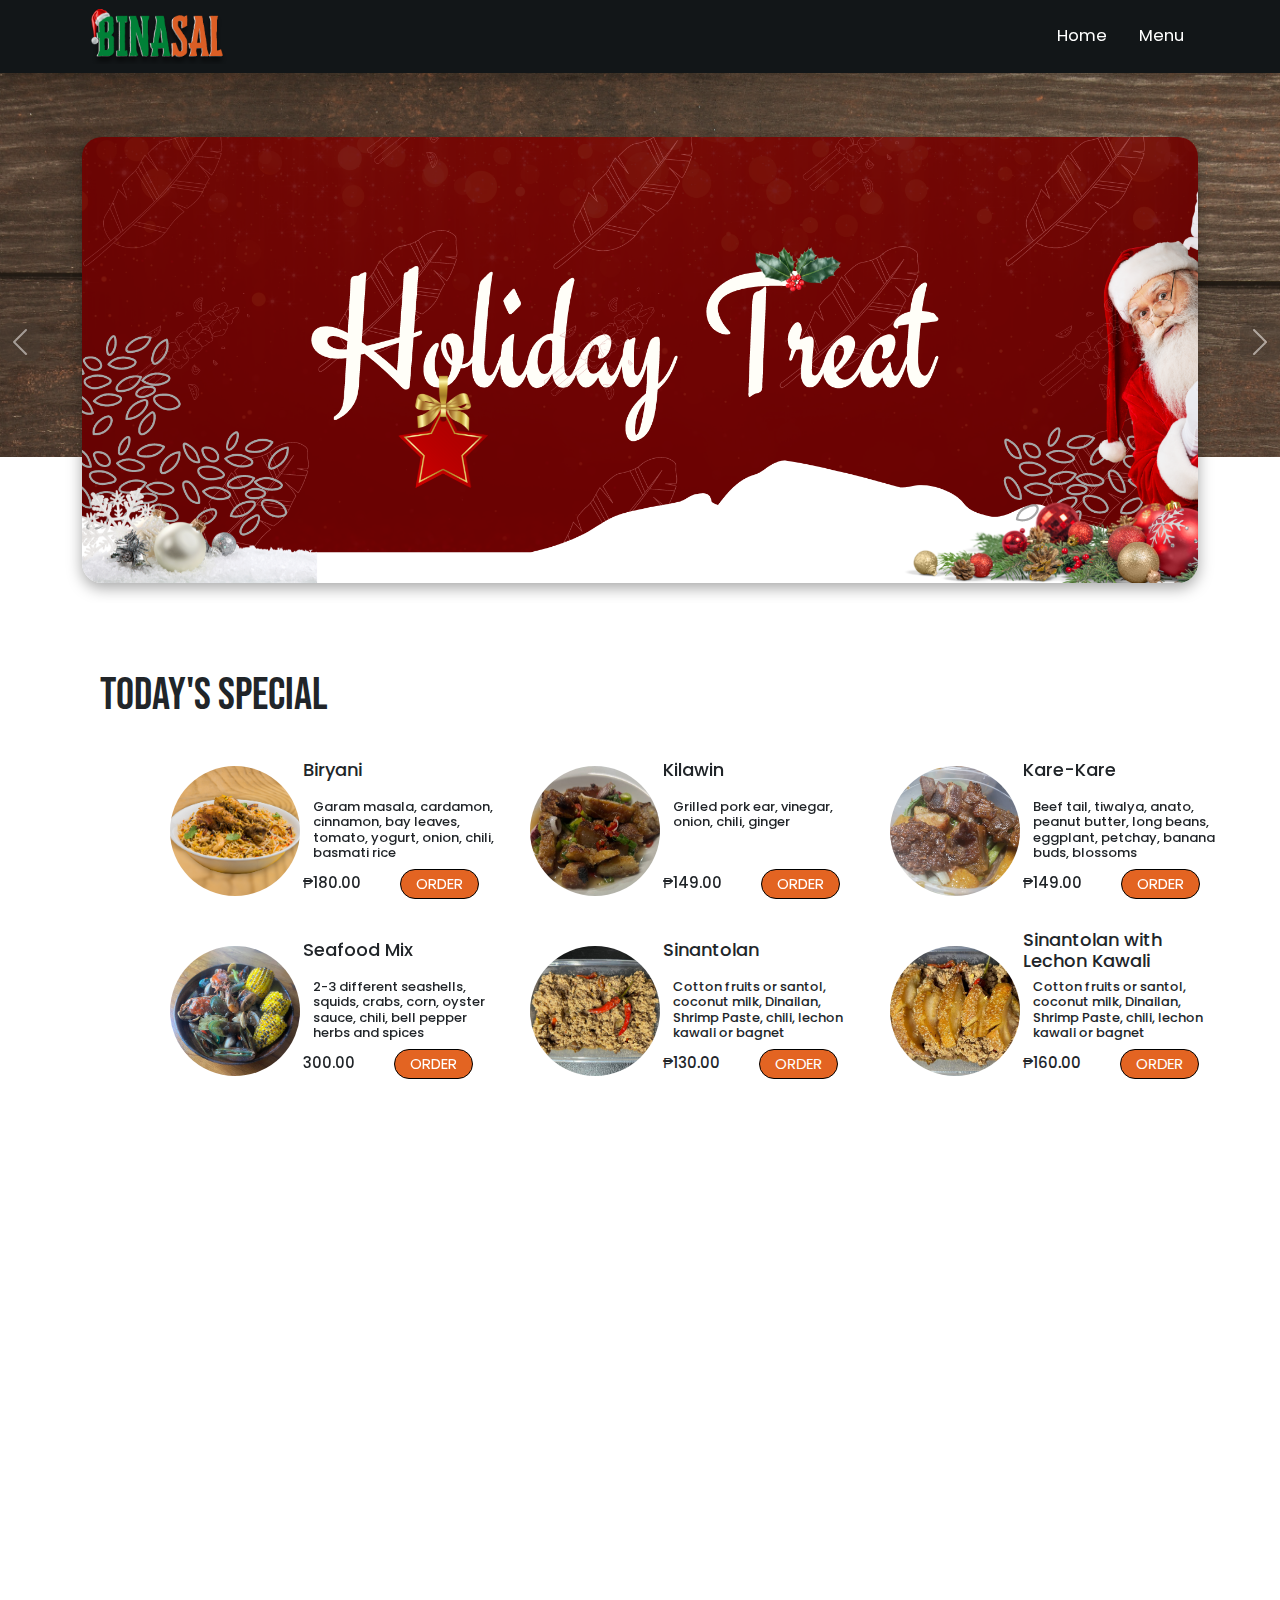
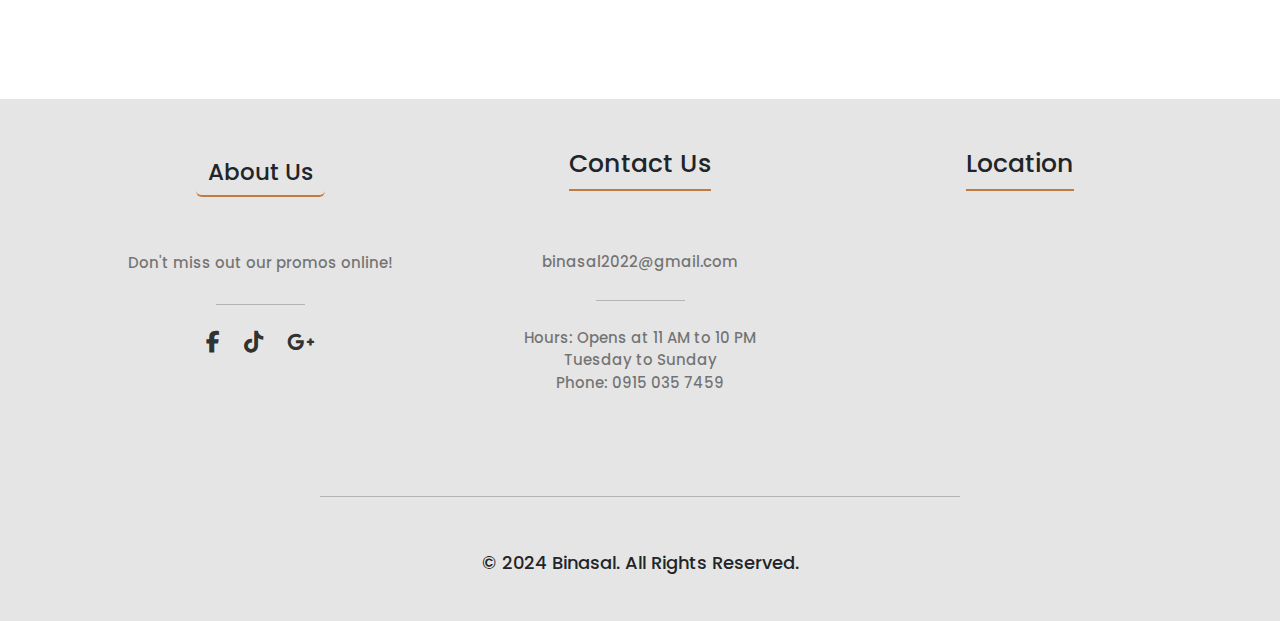
<file: index.html>
<!DOCTYPE html>
<html lang="en">

<head>
  <meta charset="UTF-8">
  <meta name="viewport" content="width=device-width, initial-scale=1.0">
  <title>Home / Binasal</title>
  <link rel="icon" type="image/x-icon" href="images/logo-icon.png" href="{% static 'favicon.png' %}" />

  <link rel="stylesheet" href="index.css">
  <link rel="stylesheet" href="https://cdnjs.cloudflare.com/ajax/libs/font-awesome/6.4.2/css/all.min.css" />
  <link href='https://unpkg.com/boxicons@2.1.4/css/boxicons.min.css' rel='stylesheet'>
  <link href="https://cdn.jsdelivr.net/npm/bootstrap@5.3.2/dist/css/bootstrap.min.css" rel="stylesheet">
  <link rel="stylesheet" href="https://cdnjs.cloudflare.com/ajax/libs/OwlCarousel2/2.3.4/assets/owl.carousel.min.css">
  <link rel="stylesheet"
    href="https://cdnjs.cloudflare.com/ajax/libs/OwlCarousel2/2.3.4/assets/owl.theme.default.min.css">

</head>

<body>
  <nav class="navbar navbar-expand-lg shadow py-3 sticky-top transparent-navbar">
    <div class="container">
      <a class="navbar-brand" href="#home"><img src="images/logo2.png" alt=""></a>
      <button class="navbar-toggler" type="button" data-bs-toggle="collapse" data-bs-target="#navbarNav"
        aria-controls="navbarNav" aria-expanded="false" aria-label="Toggle navigation">
        <span class="navbar-toggler-icon"></span>
      </button>
      <div class="collapse navbar-collapse" id="navbarNav">
        <ul class="navbar-nav ms-auto">
          <li class="nav-item"><a class="nav-link" href="#home">home</a></li>
          <li class="nav-item"><a class="nav-link" href="menu.html">menu</a></li>

      </div>
    </div>
  </nav>

  <section class="home" id="home">
    <div id="carouselExample" class="carousel slide">
      <div class="carousel-inner">
        <div class="bg1">
          <div class="carousel-item text-center active slide-1">
            <div class="container h-100 d-flex align-items-center justify-content-center">
              <div class="row justify-content-center">
                <div class="col-lg-50">
                  <a href="#"><img src="images/slide1.png" alt="slide-1"></a>
                </div>
              </div>
            </div>
          </div>
        </div>

        <div class="bg2">
          <div class="carousel-item text-center slide-2">
            <div class="container h-80 d-flex align-items-center justify-content-center">
              <div class="row justify-content-center">
                <div class="col-lg-50">
                  <img src="images/slide2.png" alt="slide-2">
                </div>
              </div>
            </div>
          </div>
        </div>

        <div class="bg3">
          <div class="carousel-item text-center slide-3">
            <div class="container h-80 d-flex align-items-center justify-content-center">
              <div class="row justify-content-center">
                <div class="col-lg-50">
                  <a href="menu.html?tab-menu=Pasalubong"><img src="images/slide3.png" alt="slide-1"></a>
                </div>
              </div>
            </div>
          </div>
        </div>

        <div class="bg4">
          <div class="carousel-item text-center slide-4">
            <div class="container h-80 d-flex align-items-center justify-content-center">
              <div class="row justify-content-center">
                <div class="col-lg-50">
                  <a href=menu2.html#PSC><img src="images/slide4.png" alt="slide-1"></a>
                </div>
              </div>
            </div>
          </div>
        </div>
        <button class="carousel-control-prev" type="button" data-bs-target="#carouselExample" data-bs-slide="prev">
          <span class="carousel-control-prev-icon" aria-hidden="true"></span>
          <span class="visually-hidden">Previous</span>
        </button>
        <button class="carousel-control-next" type="button" data-bs-target="#carouselExample" data-bs-slide="next">
          <span class="carousel-control-next-icon" aria-hidden="true"></span>
          <span class="visually-hidden">Next</span>
        </button>
      </div>
    </div>
  </section>

  <section class="special">
    <div class="heading">
      <h1>Today's Special</h1>
    </div>

    <div class="content-area">
      <div class="container">
        <div class="row">
          <div class="column">
            <div class="card">
              <div class="card-content">
                <img class="biryani" src="images/9.png" alt="">
                <h1>Biryani</h1>
                <h4> Garam masala, cardamon, cinnamon, bay leaves, tomato, yogurt, onion, chili, basmati rice</h4>
                <h5 class="price">₱180.00 <a href="order__form.html" class="btn"  target="_blank">ORDER</a></h5>
              </div>
            </div>
          </div>

          <div class="column">
            <div class="card">
              <div class="card-content">
                <img class="kilawin" src="images/KILAWIN.jpg" alt="">
                <h1>Kilawin</h1>
                <h4> Grilled pork ear, vinegar, onion, chili, ginger </h4>
                <h5 class="price">₱149.00 <a href="#" class="btn" target="_blank">ORDER</a></h5>
              </div>
            </div>
          </div>

          <div class="column">
            <div class="card">
              <div class="card-content">
                <img class="kare-kare" src="images/KARE KARE.jpg" alt="">
                <h1>Kare-Kare</h1>
                <h4> Beef tail, tiwalya, anato, peanut butter, long beans, eggplant, petchay, banana buds, blossoms
                </h4>
                <h5 class="price">₱149.00 <a href="#" class="btn">ORDER</a></h5>
              </div>
            </div>
          </div>

          <div class="column">
            <div class="card">
              <div class="card-content">
                <img class="sm" src="images/SEAFOOD MIX.jpg" alt="">
                <h1>Seafood Mix</h1>
                <h4>2-3 different seashells, squids, crabs, corn, oyster sauce, chili, bell pepper herbs and spices
                </h4>
                <h5 class="price">300.00 <a href="#" class="btn"  target="_blank">ORDER</a></h5>
              </div>
            </div>
          </div>

          <div class="column">
            <div class="card">
              <div class="card-content">
                <img class="sm" src="images/SINANTOLAN.jpg" alt="">
                <h1>Sinantolan</h1>
                <h4> Cotton fruits or santol, coconut milk, Dinailan, Shrimp Paste, chili, lechon kawali or bagnet </h4>
                <h5 class="price">₱130.00 <a href="#" class="btn"  target="_blank">ORDER</a></h5>
              </div>
            </div>
          </div>

          <div class="column">
            <div class="card">
              <div class="card-content">
                <img class="sinantolan2" src="images/SINANTOLAN WITH LECHON KAWALI.jpg" alt="">
                <h1 class="santol">Sinantolan with Lechon Kawali</h1>
                <h4> Cotton fruits or santol, coconut milk, Dinailan, Shrimp Paste, chili, lechon kawali or bagnet </h4>
                <h5 class="price">₱160.00 <a href="#" class="btn"  target="_blank">ORDER</a></h5>
              </div>
            </div>
          </div>
        </div>
      </div>
    </div>
  </section>

  <section class="footer" id="footerid">
    <div class="container">
      <div class="row">
        <div class="col-lg-4 col-md-4 col-12 mx-auto">
          <a href="about__us.html" class="btn"> About Us</a>
          <p class="ab">Don't miss out our promos online!</p>
          <hr class="w-25 mx-auto text-dark">
          <a href="https://www.facebook.com/Binasal2022" target="blank"><i class="fab fa-facebook-f"></i></a>
          <a href="https://twitter.com" target="blank"><i class="fab fa-tiktok"></i></a>
          <a href="Binasal2022@gmail.com" target="blank"><i class="fab fa-google-plus-g"></i></a>
        </div>
        <div class="col-lg-4 col-md-4 col-12 mx-auto">
          <h3>Contact Us</h3>
          <p>binasal2022@gmail.com</p>
          <hr class="w-25 mx-auto text-dark">
          <p>Hours: Opens at 11 AM to 10 PM <br>
            Tuesday to Sunday <br>
            Phone: 0915 035 7459</p>
        </div>
        <div class="col-lg-4 col-md-4 col-12 mx-auto">
          <h3>Location</h3>
          <iframe
            src="https://www.google.com/maps/embed?pb=!1m18!1m12!1m3!1d3861.6583577795345!2d121.0597135687424!3d14.56151924349174!2m3!1f0!2f0!3f0!3m2!1i1024!2i768!4f13.1!3m3!1m2!1s0x3397c86119cdd063%3A0x378d71497456de3d!2s72%2C%203%20A.%20Bonifacio%20Ave%2C%20Manila%2C%20Metro%20Manila!5e0!3m2!1sen!2sph!4v1702367780042!5m2!1sen!2sph"
            height="200" style="border:0;" allowfullscreen="" loading="lazy" class="container-fluid"></iframe>
         
        </div>
      </div>
    </div>
    <hr class="w-50 mt-5 mx-auto text-dark">
    <div class="container last-footer">
      <div class="row">

        <div class="col-lg-4 col-md-4 col-12 mx-auto Copyright">
          <h4>© 2024 Binasal. All Rights Reserved.</h4>
        </div>
      </div>
    </div>
  </section>

  <script src="https://cdn.jsdelivr.net/npm/@popperjs/core@2.11.8/dist/umd/popper.min.js"></script>
  <script src="https://cdn.jsdelivr.net/npm/bootstrap@5.3.2/dist/js/bootstrap.min.js"></script>

  <script src="https://cdnjs.cloudflare.com/ajax/libs/jquery/3.7.1/jquery.min.js"></script>

  <script src="https://cdnjs.cloudflare.com/ajax/libs/OwlCarousel2/2.3.4/owl.carousel.min.js"></script>
  <script>
    var owl = $('.owl-carousel');
    owl.owlCarousel({
      loop: true,
      nav: true,
      margin: 10,
      responsive: {
        0: {
          items: 1
        },
        600: {
          items: 3
        },
        960: {
          items: 3
        },
        1200: {
          items: 2
        }
      }
    });
    owl.on('mousewheel', '.owl-stage', function (e) {
      if (e.deltaY > 0) {
        owl.trigger('next.owl');
      } else {
        owl.trigger('prev.owl');
      }
      e.preventDefault();
    }); 
  </script>

</body>

</html>
</file>
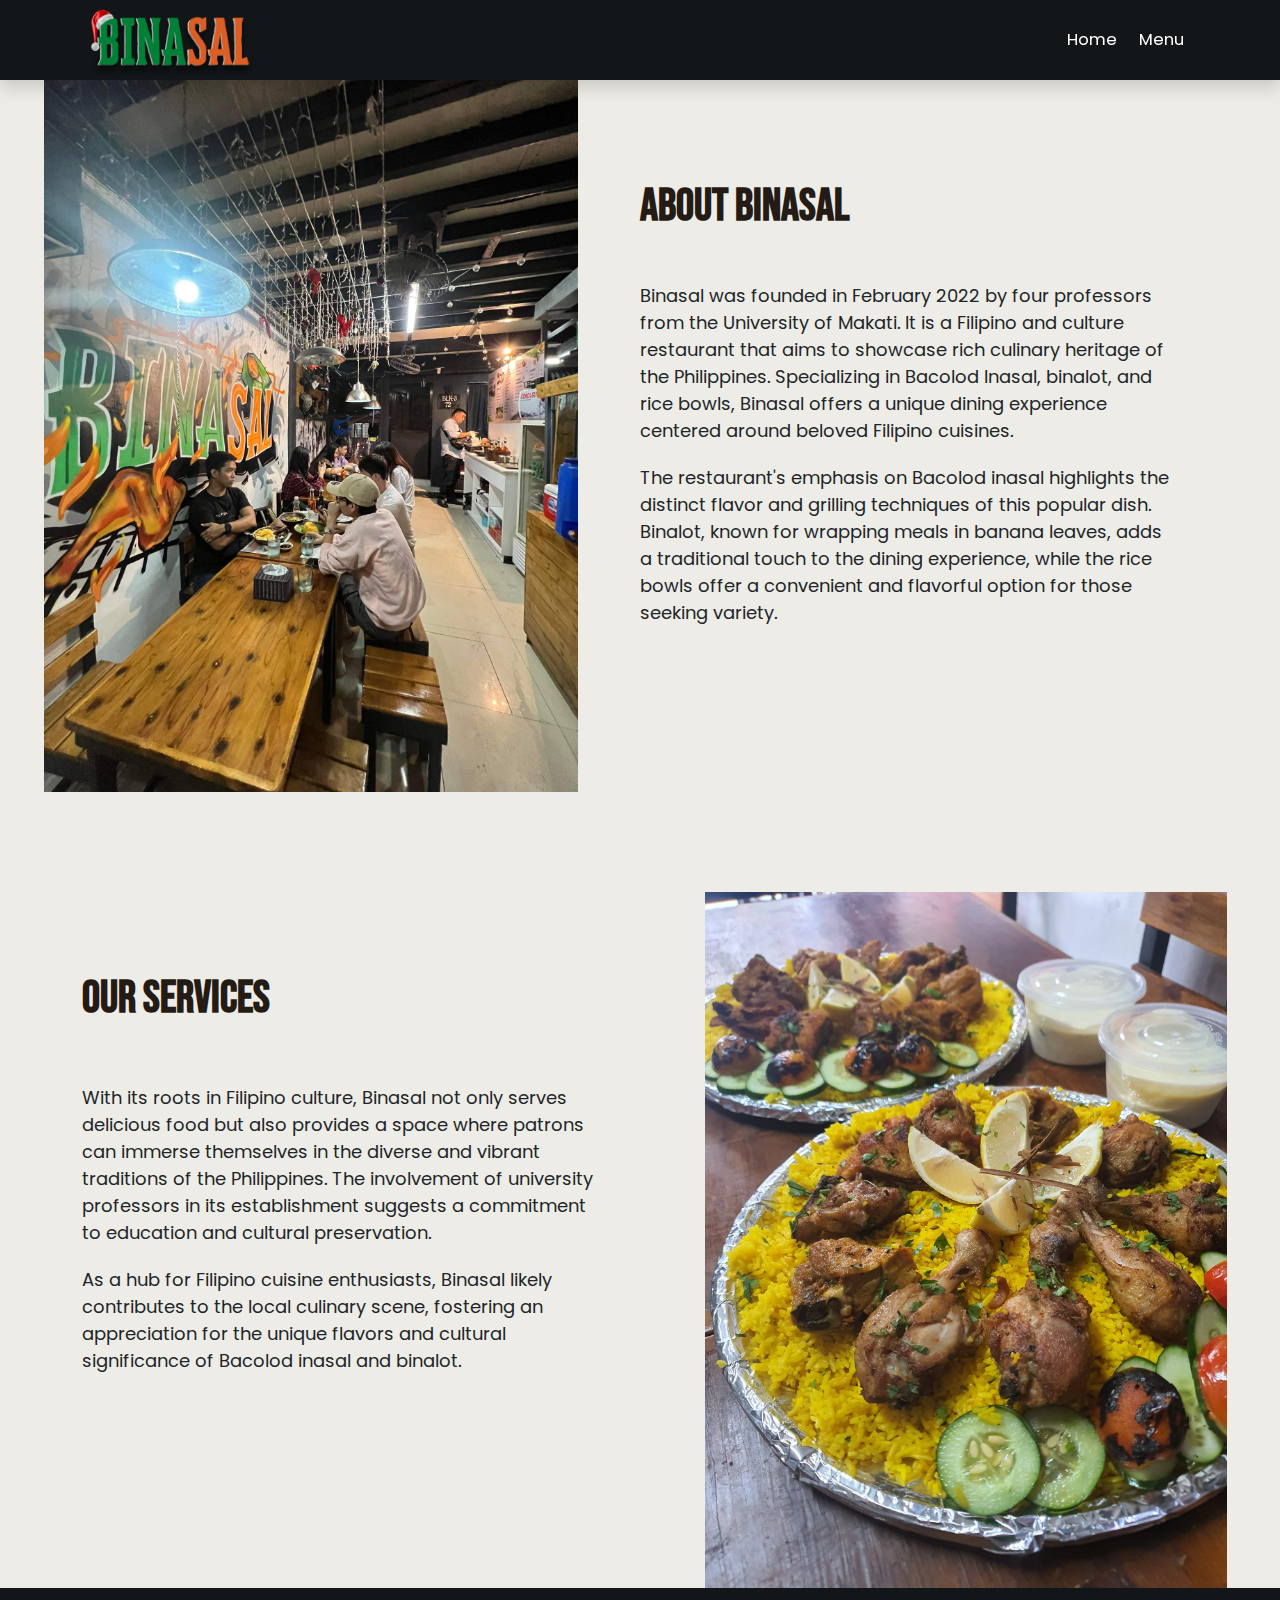
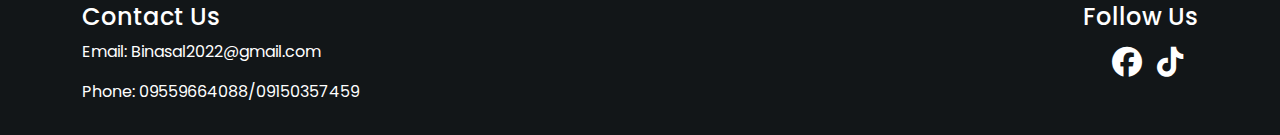
<file: about__us.html>
<!DOCTYPE html>
<html lang="en">

<head>
  <meta charset="UTF-8">
  <meta name="viewport" content="width=device-width, initial-scale=1.0">
  <title>About Binasal</title>
  <link rel="icon" type="image/x-icon" href="images/logo-icon.png" href="{% static 'favicon.png' %}"/>

  <link rel="stylesheet" href="about__us.css">
  <link rel="stylesheet" href="https://cdnjs.cloudflare.com/ajax/libs/font-awesome/6.4.2/css/all.min.css">
  <link href='https://unpkg.com/boxicons@2.1.4/css/boxicons.min.css' rel='stylesheet'>
  <link href="https://cdn.jsdelivr.net/npm/bootstrap@5.3.2/dist/css/bootstrap.min.css" rel="stylesheet">
  <link rel="stylesheet" href="https://cdnjs.cloudflare.com/ajax/libs/OwlCarousel2/2.3.4/assets/owl.carousel.min.css">
  <link rel="stylesheet"
    href="https://cdnjs.cloudflare.com/ajax/libs/OwlCarousel2/2.3.4/assets/owl.theme.default.min.css">
</head>

<body>
  <nav class="navbar navbar-expand-lg shadow py-3 sticky-top transparent-navbar">
    <div class="container">
      <a class="navbar-brand" href="home.html"><img src="images/logo2.png" alt=""></a>
      <button class="navbar-toggler" type="button" data-bs-toggle="collapse" data-bs-target="#navbarNav"
        aria-controls="navbarNav" aria-expanded="false" aria-label="Toggle navigation">
        <span class="navbar-toggler-icon"></span>
      </button>
      <div class="collapse navbar-collapse" id="navbarNav">
        <ul class="navbar-nav ms-auto">
          <li class="nav-item"><a class="nav-link" href="index.html">home</a></li>
          <li class="nav-item"><a class="nav-link" href="menu.html">menu</a></li>
        </ul>
      </div>
    </div>
  </nav>

  <section class="about" id="about">
    <div class="container">
      <div class="row">
        <div class="col-md-6">
          <img class="img-fluid" src="images/about.jpg" alt="About Us Image">
        </div>
        <div class="col-md-6">
          <div class="heading">
            <h2>About Binasal</h2>
          </div>
          <p class="col1">
            Binasal was founded in February 2022 by four professors from the University of Makati. It is a Filipino and
            culture restaurant that aims to showcase rich culinary heritage of the Philippines. Specializing in
            Bacolod Inasal, binalot, and rice bowls, Binasal offers a unique dining experience centered around beloved
            Filipino cuisines.
          </p>

          <p class="col1">
            The restaurant's emphasis on Bacolod inasal highlights the distinct flavor and grilling techniques of this
            popular dish. Binalot, known for wrapping meals in banana leaves, adds a traditional touch to the dining
            experience, while the rice bowls offer a convenient and flavorful option for those seeking variety.
          </p>
        </div>
        <div class="row">
          <div class="col-md-6">
            <div class="heading2">
              <h2>Our Services</h2>
            </div>
            <p class="col2">
              With its roots in Filipino culture, Binasal not only serves delicious food but also provides a space where
              patrons can immerse themselves in the diverse and vibrant traditions of the Philippines. The involvement
              of university professors in its establishment suggests a commitment to education and cultural
              preservation.
            </p>

            <p class="col2">
              As a hub for Filipino cuisine enthusiasts, Binasal likely contributes to the local culinary scene,
              fostering an appreciation for the unique flavors and cultural significance of Bacolod inasal and binalot.
            </p>
          </div>
          <div class="col-md-6">
            <img class="img-fluid" src="images/BIRYANI BILAO.jpg" alt="About Us Image" id="about2">
          </div>
        </div>
      </div>
  </section>

  <section class="contact" id="contact">
    <footer class="footer">
      <div class="container">
        <div class="row">
          <div class="col-md-6">
            <h4>Contact Us</h4>
            <p>Email: Binasal2022@gmail.com</p>
            <p>Phone: 09559664088/09150357459</p>
          </div>
          <div class="col-md-6 text-md-end">
            <h4>Follow Us</h4>
            <div class="social-icons">
              <!-- <a href="#" class="social-icon" id="map"><i class="bx bxs-map"></i></a> -->
              <a href="#" class="social-icon"><i class="fab fa-tiktok"></i></a>
              <a href="https://www.facebook.com/Binasal2022" class="social-icon"><i class="fab fa-facebook"></i></a>
            </div>
          </div>
        </div>
      </div>
    </footer>
  </section>

</body>

</html>
</file>
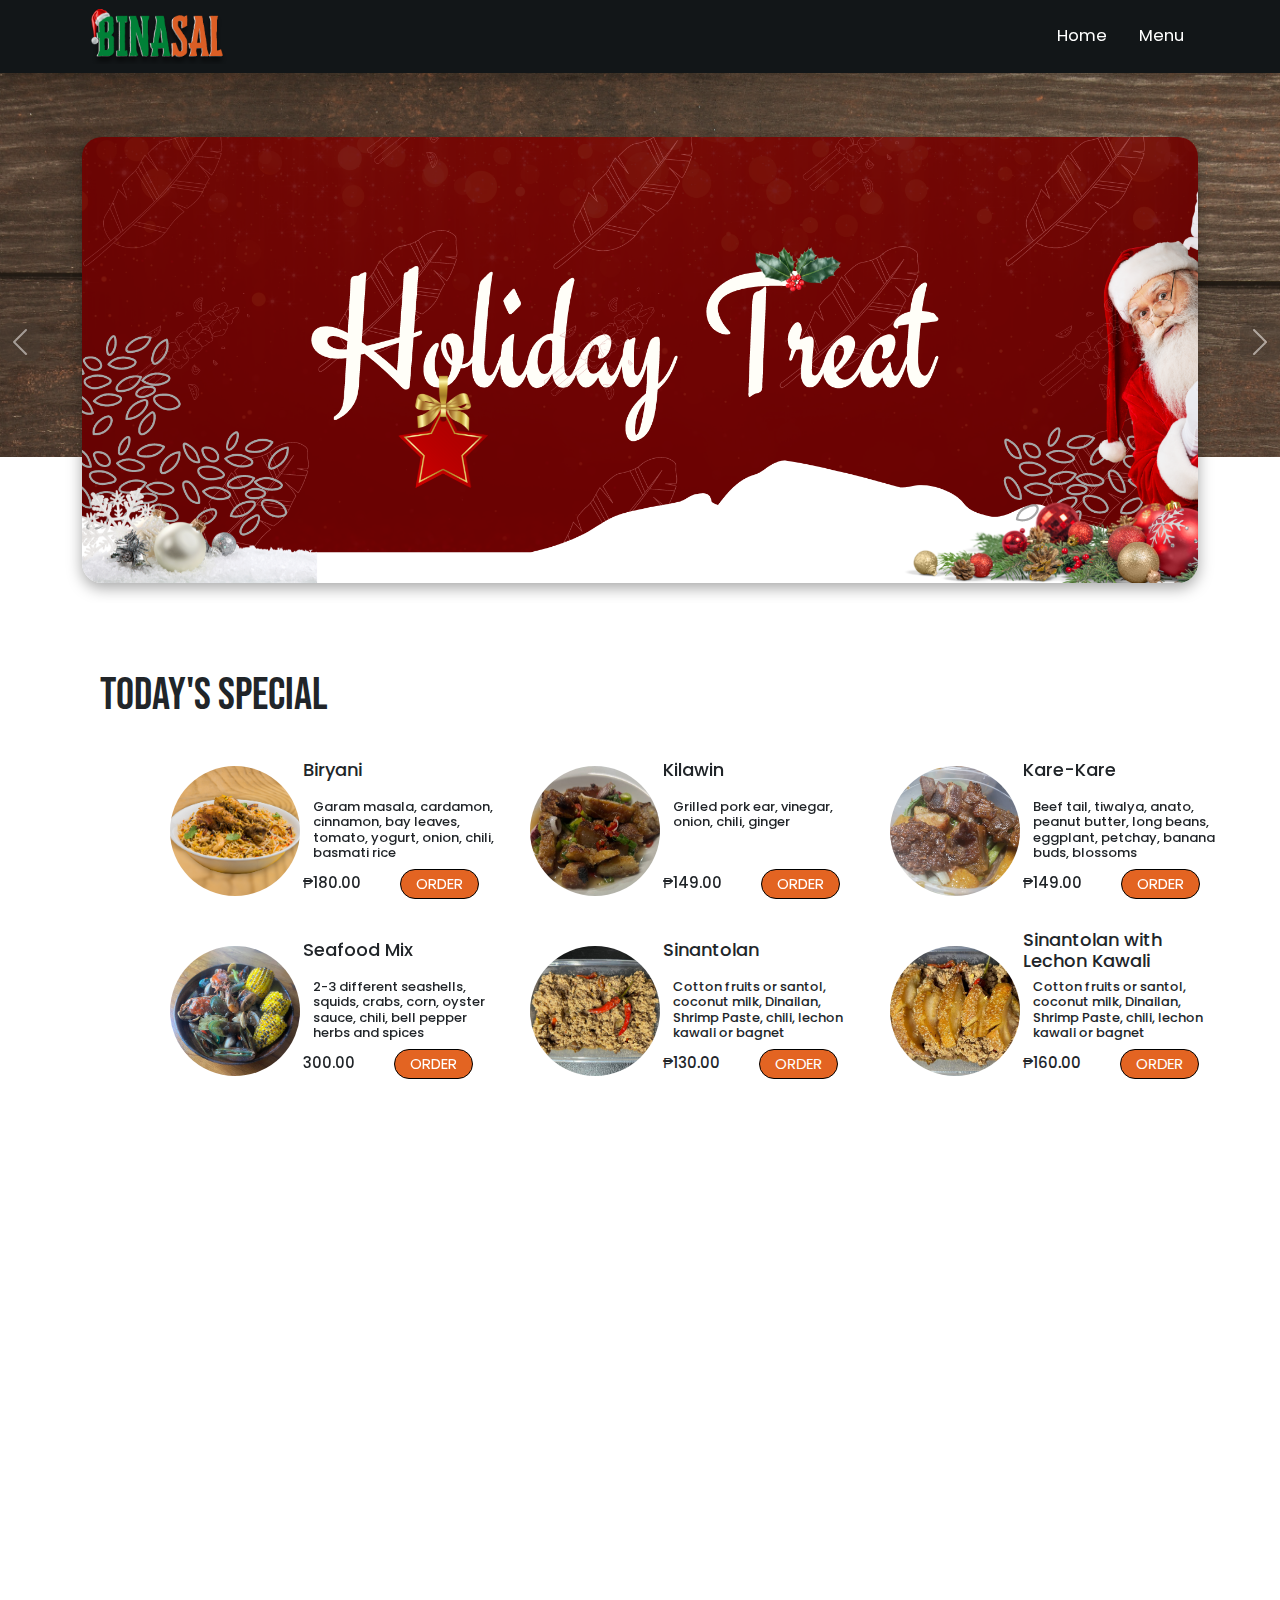
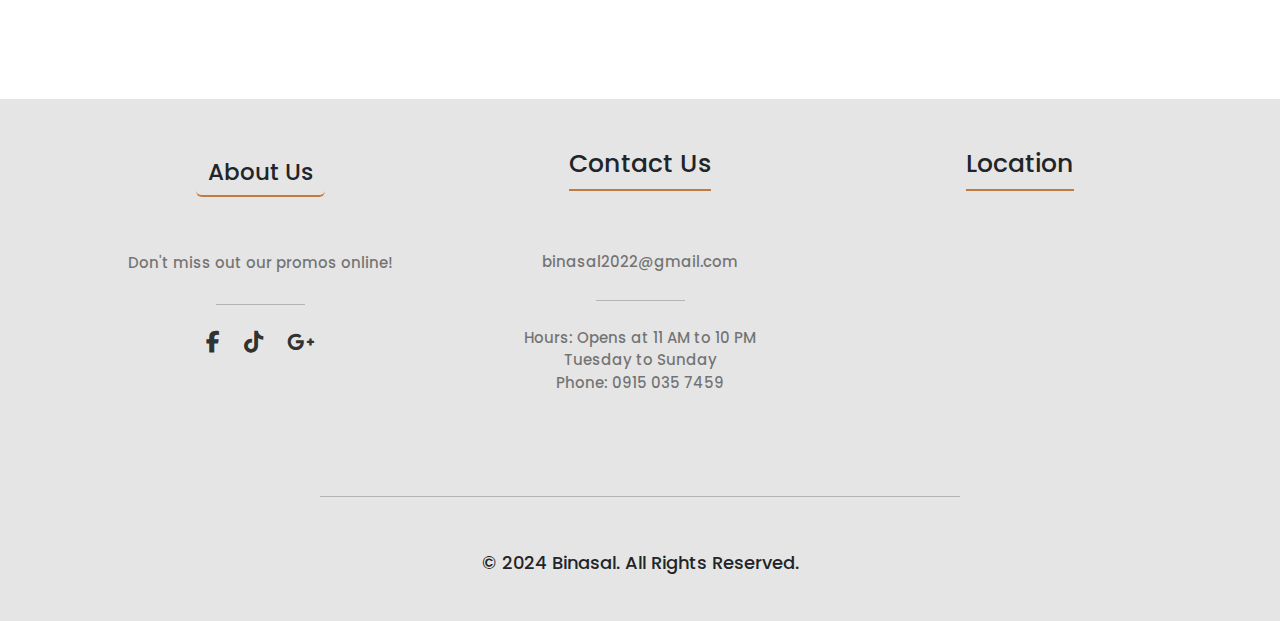
<file: home.html>
<!DOCTYPE html>
<html lang="en">

<head>
  <meta charset="UTF-8">
  <meta name="viewport" content="width=device-width, initial-scale=1.0">
  <title>Home / Binasal</title>
  <link rel="icon" type="image/x-icon" href="images/logo-icon.png" href="{% static 'favicon.png' %}" />

  <link rel="stylesheet" href="index.css">
  <link rel="stylesheet" href="https://cdnjs.cloudflare.com/ajax/libs/font-awesome/6.4.2/css/all.min.css" />
  <link href='https://unpkg.com/boxicons@2.1.4/css/boxicons.min.css' rel='stylesheet'>
  <link href="https://cdn.jsdelivr.net/npm/bootstrap@5.3.2/dist/css/bootstrap.min.css" rel="stylesheet">
  <link rel="stylesheet" href="https://cdnjs.cloudflare.com/ajax/libs/OwlCarousel2/2.3.4/assets/owl.carousel.min.css">
  <link rel="stylesheet"
    href="https://cdnjs.cloudflare.com/ajax/libs/OwlCarousel2/2.3.4/assets/owl.theme.default.min.css">

</head>

<body>
  <nav class="navbar navbar-expand-lg shadow py-3 sticky-top transparent-navbar">
    <div class="container">
      <a class="navbar-brand" href="#home"><img src="images/logo2.png" alt=""></a>
      <button class="navbar-toggler" type="button" data-bs-toggle="collapse" data-bs-target="#navbarNav"
        aria-controls="navbarNav" aria-expanded="false" aria-label="Toggle navigation">
        <span class="navbar-toggler-icon"></span>
      </button>
      <div class="collapse navbar-collapse" id="navbarNav">
        <ul class="navbar-nav ms-auto">
          <li class="nav-item"><a class="nav-link" href="#home">home</a></li>
          <li class="nav-item"><a class="nav-link" href="menu.html">menu</a></li>

      </div>
    </div>
  </nav>

  <section class="home" id="home">
    <div id="carouselExample" class="carousel slide">
      <div class="carousel-inner">
        <div class="bg1">
          <div class="carousel-item text-center active slide-1">
            <div class="container h-100 d-flex align-items-center justify-content-center">
              <div class="row justify-content-center">
                <div class="col-lg-50">
                  <a href="#"><img src="images/slide1.png" alt="slide-1"></a>
                </div>
              </div>
            </div>
          </div>
        </div>

        <div class="bg2">
          <div class="carousel-item text-center slide-2">
            <div class="container h-80 d-flex align-items-center justify-content-center">
              <div class="row justify-content-center">
                <div class="col-lg-50">
                  <img src="images/slide2.png" alt="slide-2">
                </div>
              </div>
            </div>
          </div>
        </div>

        <div class="bg3">
          <div class="carousel-item text-center slide-3">
            <div class="container h-80 d-flex align-items-center justify-content-center">
              <div class="row justify-content-center">
                <div class="col-lg-50">
                  <a href="menu.html?tab-menu=Pasalubong"><img src="images/slide3.png" alt="slide-1"></a>
                </div>
              </div>
            </div>
          </div>
        </div>

        <div class="bg4">
          <div class="carousel-item text-center slide-4">
            <div class="container h-80 d-flex align-items-center justify-content-center">
              <div class="row justify-content-center">
                <div class="col-lg-50">
                  <a href=menu2.html#PSC><img src="images/slide4.png" alt="slide-1"></a>
                </div>
              </div>
            </div>
          </div>
        </div>
        <button class="carousel-control-prev" type="button" data-bs-target="#carouselExample" data-bs-slide="prev">
          <span class="carousel-control-prev-icon" aria-hidden="true"></span>
          <span class="visually-hidden">Previous</span>
        </button>
        <button class="carousel-control-next" type="button" data-bs-target="#carouselExample" data-bs-slide="next">
          <span class="carousel-control-next-icon" aria-hidden="true"></span>
          <span class="visually-hidden">Next</span>
        </button>
      </div>
    </div>
  </section>

  <section class="special">
    <div class="heading">
      <h1>Today's Special</h1>
    </div>

    <div class="content-area">
      <div class="container">
        <div class="row">
          <div class="column">
            <div class="card">
              <div class="card-content">
                <img class="biryani" src="images/9.png" alt="">
                <h1>Biryani</h1>
                <h4> Garam masala, cardamon, cinnamon, bay leaves, tomato, yogurt, onion, chili, basmati rice</h4>
                <h5 class="price">₱180.00 <a href="order__form.html" class="btn"  target="_blank">ORDER</a></h5>
              </div>
            </div>
          </div>

          <div class="column">
            <div class="card">
              <div class="card-content">
                <img class="kilawin" src="images/KILAWIN.jpg" alt="">
                <h1>Kilawin</h1>
                <h4> Grilled pork ear, vinegar, onion, chili, ginger </h4>
                <h5 class="price">₱149.00 <a href="#" class="btn" target="_blank">ORDER</a></h5>
              </div>
            </div>
          </div>

          <div class="column">
            <div class="card">
              <div class="card-content">
                <img class="kare-kare" src="images/KARE KARE.jpg" alt="">
                <h1>Kare-Kare</h1>
                <h4> Beef tail, tiwalya, anato, peanut butter, long beans, eggplant, petchay, banana buds, blossoms
                </h4>
                <h5 class="price">₱149.00 <a href="#" class="btn">ORDER</a></h5>
              </div>
            </div>
          </div>

          <div class="column">
            <div class="card">
              <div class="card-content">
                <img class="sm" src="images/SEAFOOD MIX.jpg" alt="">
                <h1>Seafood Mix</h1>
                <h4>2-3 different seashells, squids, crabs, corn, oyster sauce, chili, bell pepper herbs and spices
                </h4>
                <h5 class="price">300.00 <a href="#" class="btn"  target="_blank">ORDER</a></h5>
              </div>
            </div>
          </div>

          <div class="column">
            <div class="card">
              <div class="card-content">
                <img class="sm" src="images/SINANTOLAN.jpg" alt="">
                <h1>Sinantolan</h1>
                <h4> Cotton fruits or santol, coconut milk, Dinailan, Shrimp Paste, chili, lechon kawali or bagnet </h4>
                <h5 class="price">₱130.00 <a href="#" class="btn"  target="_blank">ORDER</a></h5>
              </div>
            </div>
          </div>

          <div class="column">
            <div class="card">
              <div class="card-content">
                <img class="sinantolan2" src="images/SINANTOLAN WITH LECHON KAWALI.jpg" alt="">
                <h1 class="santol">Sinantolan with Lechon Kawali</h1>
                <h4> Cotton fruits or santol, coconut milk, Dinailan, Shrimp Paste, chili, lechon kawali or bagnet </h4>
                <h5 class="price">₱160.00 <a href="#" class="btn"  target="_blank">ORDER</a></h5>
              </div>
            </div>
          </div>
        </div>
      </div>
    </div>
  </section>

  <section class="footer" id="footerid">
    <div class="container">
      <div class="row">
        <div class="col-lg-4 col-md-4 col-12 mx-auto">
          <a href="about__us.html" class="btn"> About Us</a>
          <p class="ab">Don't miss out our promos online!</p>
          <hr class="w-25 mx-auto text-dark">
          <a href="https://www.facebook.com/Binasal2022" target="blank"><i class="fab fa-facebook-f"></i></a>
          <a href="https://twitter.com" target="blank"><i class="fab fa-tiktok"></i></a>
          <a href="Binasal2022@gmail.com" target="blank"><i class="fab fa-google-plus-g"></i></a>
        </div>
        <div class="col-lg-4 col-md-4 col-12 mx-auto">
          <h3>Contact Us</h3>
          <p>binasal2022@gmail.com</p>
          <hr class="w-25 mx-auto text-dark">
          <p>Hours: Opens at 11 AM to 10 PM <br>
            Tuesday to Sunday <br>
            Phone: 0915 035 7459</p>
        </div>
        <div class="col-lg-4 col-md-4 col-12 mx-auto">
          <h3>Location</h3>
          <iframe
            src="https://www.google.com/maps/embed?pb=!1m18!1m12!1m3!1d3861.6583577795345!2d121.0597135687424!3d14.56151924349174!2m3!1f0!2f0!3f0!3m2!1i1024!2i768!4f13.1!3m3!1m2!1s0x3397c86119cdd063%3A0x378d71497456de3d!2s72%2C%203%20A.%20Bonifacio%20Ave%2C%20Manila%2C%20Metro%20Manila!5e0!3m2!1sen!2sph!4v1702367780042!5m2!1sen!2sph"
            height="200" style="border:0;" allowfullscreen="" loading="lazy" class="container-fluid"></iframe>
         
        </div>
      </div>
    </div>
    <hr class="w-50 mt-5 mx-auto text-dark">
    <div class="container last-footer">
      <div class="row">

        <div class="col-lg-4 col-md-4 col-12 mx-auto Copyright">
          <h4>© 2024 Binasal. All Rights Reserved.</h4>
        </div>
      </div>
    </div>
  </section>

  <script src="https://cdn.jsdelivr.net/npm/@popperjs/core@2.11.8/dist/umd/popper.min.js"></script>
  <script src="https://cdn.jsdelivr.net/npm/bootstrap@5.3.2/dist/js/bootstrap.min.js"></script>

  <script src="https://cdnjs.cloudflare.com/ajax/libs/jquery/3.7.1/jquery.min.js"></script>

  <script src="https://cdnjs.cloudflare.com/ajax/libs/OwlCarousel2/2.3.4/owl.carousel.min.js"></script>
  <script>
    var owl = $('.owl-carousel');
    owl.owlCarousel({
      loop: true,
      nav: true,
      margin: 10,
      responsive: {
        0: {
          items: 1
        },
        600: {
          items: 3
        },
        960: {
          items: 3
        },
        1200: {
          items: 2
        }
      }
    });
    owl.on('mousewheel', '.owl-stage', function (e) {
      if (e.deltaY > 0) {
        owl.trigger('next.owl');
      } else {
        owl.trigger('prev.owl');
      }
      e.preventDefault();
    }); 
  </script>

</body>

</html>
</file>
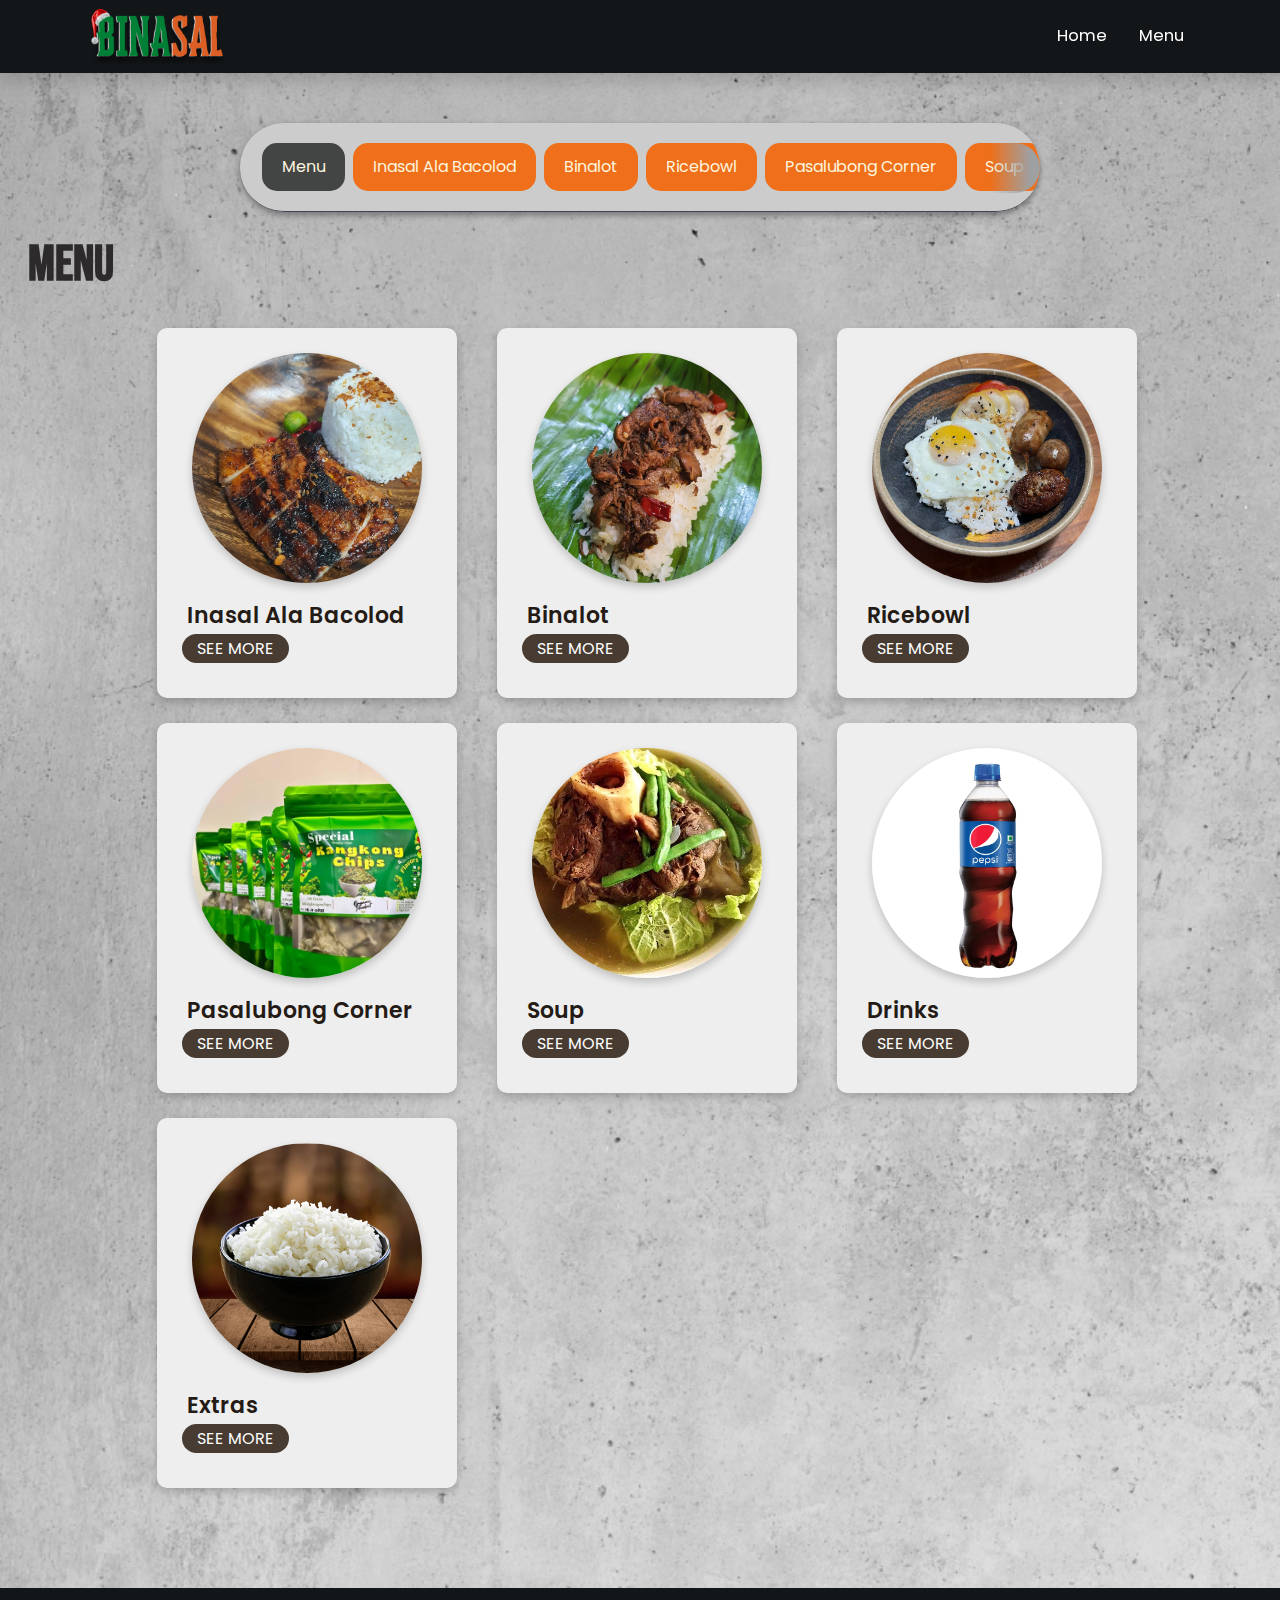
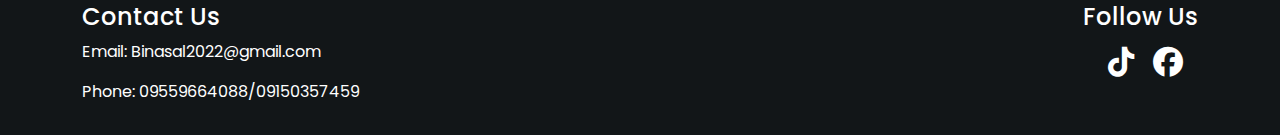
<file: menu.html>
<!DOCTYPE html>
<html lang="en">

<head>
  <meta charset="UTF-8">
  <meta name="viewport" content="width=device-width, initial-scale=1.0">
  <title>Menu / Binasal</title>
  <link rel="icon" type="image/x-icon" href="images/logo-icon.png" href="{% static 'favicon.png' %}"/>

  <link rel="stylesheet" href="menu.css">
  <link rel="stylesheet" href="https://cdnjs.cloudflare.com/ajax/libs/font-awesome/6.4.2/css/all.min.css" />
 <link rel="stylesheet" href="https://unicons.iconscout.com/release/v4.0.0/css/line.css">
 <link href='https://unpkg.com/boxicons@2.1.4/css/boxicons.min.css' rel='stylesheet'>
  <link href="https://cdn.jsdelivr.net/npm/bootstrap@5.3.2/dist/css/bootstrap.min.css" rel="stylesheet">
  <link rel="stylesheet" href="https://cdnjs.cloudflare.com/ajax/libs/OwlCarousel2/2.3.4/assets/owl.carousel.min.css">
  <link rel="stylesheet"
    href="https://cdnjs.cloudflare.com/ajax/libs/OwlCarousel2/2.3.4/assets/owl.theme.default.min.css">
</head>

<body>
  <nav class="navbar navbar-expand-lg shadow py-3 sticky-top transparent-navbar">
    <div class="container">
      <a class="navbar-brand" href="home.html"><img src="images/logo2.png" alt=""></a>
      <button class="navbar-toggler" type="button" data-bs-toggle="collapse" data-bs-target="#navbarNav"
        aria-controls="navbarNav" aria-expanded="false" aria-label="Toggle navigation">
        <span class="navbar-toggler-icon"></span>
      </button>
      <div class="collapse navbar-collapse" id="navbarNav">
        <ul class="navbar-nav ms-auto">
          <li class="nav-item"><a class="nav-link" href="index.html">home</a></li>
          <li class="nav-item"><a class="nav-link" href="#">menu</a></li>

      </div>
    </div>
  </nav>

  <!-- This section is for the container of menu -->
 <section class="main-container" id="menu-container">
    <div class="tab-nav-bar">
      <div class="tab-navigation">
        <i class="uil uil-angle-left left-btn"></i> 
        <i class="uil uil-angle-right right-btn"></i>
       
        <ul class="tab-menu">
          <li class="tab-btn" onclick="openPage(event, 'Menu')" id="defaultOpen">Menu</li>
          <li class="tab-btn" onclick="openPage(event, 'Inasal')" id="defaultOpen">Inasal Ala Bacolod</li>
          <li class="tab-btn" onclick="openPage(event, 'Binalot')">Binalot</li>
          <li class="tab-btn" onclick="openPage(event, 'Ricebowl')">Ricebowl</li>
          <li class="tab-btn" onclick="openPage(event, 'Pasalubong')">Pasalubong Corner</li>
          <li class="tab-btn" onclick="openPage(event, 'Soup')">Soup</li>
          <li class="tab-btn" onclick="openPage(event, 'Drinks')">Drinks</li>
          <li class="tab-btn" onclick="openPage(event, 'Extra')">Extra</li>
       </ul> 
      </div>  
    </div>

    <!------------------ This is the tabcontent for all categories of menu ------------------>
    <div id="Menu" class="tabcontent">
      <div class="heading">
        <h1>Menu</h1>
      </div>

      <div class="content-area">
        <div class="container">
          <div class="row">
            <div class="column">
              <!-- First card -->
              <div class="front-content">
                <div class="items"></div>
                <div class="img-product">
                  <img src="images/inasal.jpg" alt="">
                </div>

                <div class="details">
                  <h4 class="name">Inasal Ala Bacolod</h4>
                  <a class="tablink" onclick="openPage(event, 'Inasal')" id="sm-btn"
                  target="_blank">SEE MORE</a></h4>
                </div>

                </div>
              </div>
            

            <div class="column">
              <!-- 2nd Card -->
              <div class="front-content">
                <div class="items"></div>
                <div class="img-product">
                  <img src="images/binalot.jpg" alt="">
                </div>

                <div class="details">
                  <h4 class="name">Binalot</h4>
                </div>
                  <a class="tablink" onclick="openPage(event, 'Binalot')" id="sm-btn"
                  target="_blank">SEE MORE</a></h4>
              </div>
            </div>

            <div class="column">
              <!-- 3rd Card -->
              <div class="front-content">
                <div class="items"></div>
                <div class="img-product">
                  <img src="images/ricebowl.jpg" alt="">
                </div>

                <div class="details">
                  <h4 class="name">Ricebowl</h4>
                </div>

                <a class="tablink" onclick="openPage(event, 'Ricebowl')" id="sm-btn"
                  target="_blank">SEE MORE</a></h4>
              </div>
            </div>

            <div class="column">
              <!-- 4th Card -->
              <div class="front-content">
                <div class="items"></div>
                <div class="img-product">
                  <img src="images/KANGKONG CHIPS 2.jpg" alt="">
                </div>

                <div class="details">
                  <h4 class="name">Pasalubong Corner</h4>
                </div>

                <a class="tablink" onclick="openPage(event, 'Pasalubong')" id="sm-btn"
                  target="_blank">SEE MORE</a></h4>
              </div>
            </div>

            <div class="column">
              <!-- 5th Card -->
              <div class="front-content">
                <div class="items"></div>
                <div class="img-product">
                  <img src="images/pataBulalo.jpg" alt="">
                </div>

                <div class="details">
                  <h4 class="name">Soup</h4>
                </div>

                <a class="tablink" onclick="openPage(event, 'Soup')" id="sm-btn"
                  target="_blank">SEE MORE</a></h4>
              </div>
            </div>

            <div class="column">
              <!-- 6th Card -->
              <div class="front-content">
                <div class="items"></div>
                <div class="img-product">
                  <img src="images/pepsi.jpg" alt="">
                </div>

                <div class="details">
                  <h4 class="name">Drinks</h4>
                </div>

                <a class="tablink" onclick="openPage(event, 'Drinks')" id="sm-btn"
                  target="_blank">SEE MORE</a></h4>
              </div>
            </div>

            <div class="column">
              <!-- 7th Card -->
              <div class="front-content">
                <div class="items"></div>
                <div class="img-product">
                  <img src="images/PLAIN RICE.png" alt="">
                </div>

                <div class="details">
                  <h4 class="name">Extras</h4>
                </div>

                <a class="tablink" onclick="openPage(event, 'Extra')" id="sm-btn"
                target="_blank">SEE MORE</a></h4>
              </div>
            </div>
            
          </div>
        </div>
      </div>
    </div>


     <!------------------ This is the tabcontent for Inasal Ala Bacolod ------------------>
     <div class="tabcontent" id="Inasal">
      <div class="heading">
        <h1>Inasal Ala Bacolod</h1>
      </div>

      <div class="content-area">
        <div class="container">
          <div class="row">
            <div class="column">
              <!-- First card -->
              <div class="front-content">
                <div class="items"></div>
                <div class="img-product">
                  <img src="images/PECHO.jpg" alt="">
                </div>

                <div class="details">
                  <h4 class="name">Pecho</h4>
                  <h4 class="price">₱119.00</h4>
                </div>

                <div class="overlay">
                  <div class="items">

                  </div>
                  <div class="items head">
                    <p>Pecho</p>
                    <hr>
                  </div>
                  <div class="items description">
                    <p>Garlic, lemon grass, ginger, salt and pepper, native vinegar, calamansi or lemon, anato basting
                      with special anato chicken oil. Served with white rice or java rice.
                    </p>
                  </div>
                  <div class="items cart">
                    <a href="order__form.html" class="btn" 
                      target="_blank">ORDER</a></h4>
                  </div>
                </div>
              </div>
            </div>

            <div class="column">
              <!-- 2nd Card -->
              <div class="front-content">
                <div class="items"></div>
                <div class="img-product">
                  <img src="images/HITA.jpg" alt="">
                </div>

                <div class="details">
                  <h4 class="name">Hita</h4>
                  <h5 class="price">₱109.00</h5>
                </div>

                <div class="overlay">
                  <div class="items">

                  </div>
                  <div class="items head">
                    <p>Hita</p>
                    <hr>
                  </div>
                  <div class="items description">
                    <p>Garlic, lemon grass, ginger, salt and pepper, native vinegar, calamansi or lemon, anato basting
                      with special anato chicken oil. Served with white rice or java rice.
                    </p>
                  </div>
                  <div class="items cart">
                    <a href="order__form.html" class="btn" 
                      target="_blank">ORDER</a></h4>
                  </div>
                </div>
              </div>
            </div>

            <div class="column">
              <!-- 3rd Card -->
              <div class="front-content">
                <div class="items"></div>
                <div class="img-product">
                  <img src="images/LIEMPO.jpg" alt="">
                </div>

                <div class="details">
                  <h4 class="name">Grilled Liempo</h4>
                  <h5 class="price">₱119.00</h5>
                </div>

                <div class="overlay">
                  <div class="items">

                  </div>
                  <div class="items head">
                    <p>Grilled Liempo</p>
                    <hr>
                  </div>
                  <div class="items description">
                    <p>Marinated with banana ketchup, soy sauce, calamansi, tamarind sauce, oyster sauce, served with
                      java or white rice.
                    </p>
                  </div>
                  <div class="items cart">
                    <a href="order__form.html" class="btn" 
                      target="_blank">ORDER</a></h4>
                  </div>
                </div>
              </div>
            </div>

            <div class="column">
              <!-- 4th Card -->
              <div class="front-content">
                <div class="items"></div>
                <div class="img-product">
                  <img src="images/PINAPUTOK NA TILAPYA.jpg" alt="">
                </div>

                <div class="details">
                  <h4 class="name">Pinaputok na Tilapya</h4>
                  <h5 class="price">₱119.00</h5>
                </div>

                <div class="overlay">
                  <div class="items">

                  </div>
                  <div class="items head">
                    <p>Pinaputok na Tilapya</p>
                    <hr>
                  </div>
                  <div class="items description">
                    <p>Garlic, lemon grass, ginger, salt and pepper, native vinegar, calamansi or lemon, anato basting
                      with special anato chicken oil. Served with white rice or java rice.
                    </p>
                  </div>
                  <div class="items cart">
                    <a href="order__form.html " class="btn" 
                      target="_blank">ORDER</a></h4>
                  </div>
                </div>
              </div>
            </div>

            <div class="column">
              <!-- 5th Card -->
              <div class="front-content">
                <div class="items"></div>
                <div class="img-product">
                  <img src="images/TUNA PANGA.jpg" alt="">
                </div>

                <div class="details">
                  <h4 class="name">Tuna Panga Medium</h4>
                  <h5 class="price">₱175.00</h5>
                </div>

                <div class="overlay">
                  <div class="items">

                  </div>
                  <div class="items head">
                    <p>Tuna Panga Medium</p>
                    <hr>
                  </div>
                  <div class="items description">
                    <p>Marinated in salt and pepper, sugar, garlic, lemon grass, calamansi. Served with white rice or
                      java rice.
                    </p>
                  </div>
                  <div class="items cart">
                    <a href="order__form.html" class="btn" 
                      target="_blank">ORDER</a></h4>
                  </div>
                </div>
              </div>
            </div>

            <div class="column">
              <!-- 6th Card -->
              <div class="front-content">
                <div class="items"></div>
                <div class="img-product">
                  <img src="images/TUNA PANGA.jpg" alt="">
                </div>

                <div class="details">
                  <h4 class="name">Tuna Panga Large</h4>
                  <h5 class="price">₱185.00</h5>
                </div>

                <div class="overlay">
                  <div class="items">

                  </div>
                  <div class="items head">
                    <p>Tuna Panga Large</p>
                    <hr>
                  </div>
                  <div class="items description">
                    <p>Marinated in salt and pepper, sugar, garlic, lemon grass, calamansi. Served with white rice or
                      java rice.
                    </p>
                  </div>
                  <div class="items cart">
                    <a href="order__form.html" class="btn" 
                      target="_blank">ORDER</a></h4>
                  </div>
                </div>
              </div>
            </div>
          </div>
        </div>
      </div>
    </div>

    <!------------------ This is the tabcontent for Binalot ------------------>
    <div id="Binalot" class="tabcontent">
      <div class="heading">
        <h1>Binalot</h1>
      </div>

      <div class="content-area">
        <div class="container">
          <div class="row">
            <div class="column">
              <!-- First card -->
              <div class="front-content">
                <div class="items"></div>
                <div class="img-product">
                  <img src="images/PASTIL SPECIAL.jpg" alt="">
                </div>

                <div class="details">
                  <h4 class="name">Pastil Special</h4>
                  <h4 class="price">₱89.00</h4>
                </div>

                <div class="overlay">
                  <div class="items">

                  </div>
                  <div class="items head">
                    <p>Pastil Special</p>
                    <hr>
                  </div>
                  <div class="items description">
                    <p>Shreaded chicken breast, salted egg or boiled egg, grilled tomato, 12 herb and spices, wrapped
                      with native banana leaves.
                    </p>
                  </div>
                  <div class="items cart">
                    <a href="order__form.html" class="btn" 
                      target="_blank">ORDER</a></h4>
                  </div>
                </div>
              </div>
            </div>

            <div class="column">
              <!-- 2nd Card -->
              <div class="front-content">
                <div class="items"></div>
                <div class="img-product">
                  <img src="images/Beef Caldereta.jpg" alt="">
                </div>

                <div class="details">
                  <h4 class="name">Beef Caldereta</h4>
                  <h5 class="price">₱119.00</h5>
                </div>

                <div class="overlay">
                  <div class="items">

                  </div>
                  <div class="items head">
                    <p>Beef Caldereta</p>
                    <hr>
                  </div>
                  <div class="items description">
                    <p> Beef loin, tomato, potato, carrots, peanuts butter, liver, herbs and spices, boiled egg cream
                      and
                      cheese optional wrapped with native banana leaves. Served with rice, boiled egg or salted egg.
                    </p>
                  </div>
                  <div class="items cart">
                    <a href="order__form.html" class="btn" 
                      target="_blank">ORDER</a></h4>
                  </div>
                </div>
              </div>
            </div>

            <div class="column">
              <!-- 3rd Card -->
              <div class="front-content">
                <div class="items"></div>
                <div class="img-product">
                  <img src="images/Bistek Tagalog.jpg" alt="">
                </div>

                <div class="details">
                  <h4 class="name">Bistek Tagalog</h4>
                  <h5 class="price">₱119.00</h5>
                </div>

                <div class="overlay">
                  <div class="items">

                  </div>
                  <div class="items head">
                    <p>Bistek Tagalog</p>
                    <hr>
                  </div>
                  <div class="items description">
                    <p>Beef loin, onion, calamansi herbs and spices boiled egg wrapped with banana native leaf.
                      Served with rice, boiled egg or salted egg.
                    </p>
                  </div>
                  <div class="items cart">
                    <a href="order__form.html" class="btn" 
                      target="_blank">ORDER</a></h4>
                  </div>
                </div>
              </div>
            </div>

            <div class="column">
              <!-- 4th Card -->
              <div class="front-content">
                <div class="items"></div>
                <div class="img-product">
                  <img src="images/Binagoongan.jpg" alt="">
                </div>

                <div class="details">
                  <h4 class="name">Pork Binangoonan</h4>
                  <h5 class="price">₱109.00</h5>
                </div>

                <div class="overlay">
                  <div class="items">

                  </div>
                  <div class="items head">
                    <p>Pork Binangoonan</p>
                    <hr>
                  </div>
                  <div class="items description">
                    <p>Special shrimp paste or bagoong, grilled tomato, eggplant, egg wrapped with native banana leaves.
                      Served with rice, boiled egg or salted egg.
                    </p>
                  </div>
                  <div class="items cart">
                    <a href="order__form.html" class="btn" 
                      target="_blank">ORDER</a></h4>
                  </div>
                </div>
              </div>
            </div>

          </div>
        </div>
      </div>
    </div>

    <!------------------ This is the tabcontent for Ricebowl ------------------>
    <div id="Ricebowl" class="tabcontent">
      <div class="heading">
        <h1>Rice Bowl</h1>
      </div>

      <div class="content-area">
        <div class="container">
          <div class="row">
            <div class="column">
              <!-- First card -->
              <div class="front-content">
                <div class="items"></div>
                <div class="img-product">
                  <img src="images/TAPA.jpg" alt="">
                </div>

                <div class="details">
                  <h4 class="name">Beef Tapa
                    <h4 class="price">₱98.00</h4>
                </div>

                <div class="overlay">
                  <div class="items">

                  </div>
                  <div class="items head">
                    <p>Beef Tapa</p>
                    <hr>
                  </div>
                  <div class="items description">
                    <p>Shreaded chicken breast, salted egg or plain egg, grilled tomato, 12 herb and spices, wrapped
                      with native banana leaves.
                    </p>
                  </div>
                  <div class="items cart">
                    <a href="order__form.html" class="btn" 
                      target="_blank">ORDER</a></h4>
                  </div>
                </div>
              </div>
            </div>

            <div class="column">
              <!-- 2nd Card -->
              <div class="front-content">
                <div class="items"></div>
                <div class="img-product">
                  <img src="images/Tortang-Talong.jpg" alt="">
                </div>

                <div class="details">
                  <h4 class="name">Longtang Torts</h4>
                  <h5 class="price">₱80.00</h5>
                </div>

                <div class="overlay">
                  <div class="items">

                  </div>
                  <div class="items head">
                    <p>Longtang Torts</p>
                    <hr>
                  </div>
                  <div class="items description">
                    <p>Longtang torts or tortang talong, grilled eggplant, egg, onion, ground pork, tomato. Served
                      with rice.
                    </p>
                  </div>
                  <div class="items cart">
                    <a href="order__form.html" class="btn" 
                      target="_blank">ORDER</a></h4>
                  </div>
                </div>
              </div>
            </div>

            <div class="column">
              <!-- 3rd Card -->
              <div class="front-content">
                <div class="items"></div>
                <div class="img-product">
                  <img src="images/LONGANISA.jpg" alt="">
                </div>

                <div class="details">
                  <h4 class="name">Calumpit Longanisa</h4>
                  <h5 class="price">₱98.00</h5>
                </div>

                <div class="overlay">
                  <div class="items">

                  </div>
                  <div class="items head">
                    <p>Calumpit Longanisa</p>
                    <hr>
                  </div>
                  <div class="items description">
                    <p>Ground pork, garlic, vinegar, herbs and spices to enhance taste. Served with rice and egg.
                    </p>
                  </div>
                  <div class="items cart">
                    <a href="order__form.html" class="btn" 
                      target="_blank">ORDER</a></h4>
                  </div>
                </div>
              </div>
            </div>

            <div class="column">
              <!-- 4th Card -->
              <div class="front-content">
                <div class="items"></div>
                <div class="img-product">
                  <img src="images/fried_liempo.jpg" alt="">
                </div>

                <div class="details">
                  <h4 class="name">Fried Liempo</h4>
                  <h5 class="price">₱98.00</h5>
                </div>

                <div class="overlay">
                  <div class="items">

                  </div>
                  <div class="items head">
                    <p>Fried Liempo</p>
                    <hr>
                  </div>
                  <div class="items description">
                    <p>Pork liempo, breading mix with Garlic powder, onion powder, flour, cumin powder,
                      salt and pepper to taste. Served with rice.
                    </p>
                  </div>
                  <div class="items cart">
                    <a href="order__form.html" class="btn" 
                      target="_blank">ORDER</a></h4>
                  </div>
                </div>
              </div>
            </div>

            <div class="column">
              <!-- 4th Card -->
              <div class="front-content">
                <div class="items"></div>
                <div class="img-product">
                  <img src="images/SISIG 2.jpg" alt="">
                </div>

                <div class="details">
                  <h4 class="name">Sisig Rembo</h4>
                  <h5 class="price">₱98.00</h5>
                </div>

                <div class="overlay">
                  <div class="items">

                  </div>
                  <div class="items head">
                    <p>Sisig Rembo</p>
                    <hr>
                  </div>
                  <div class="items description">
                    <p>Fried pork mask, onion, chili, calamansi, salt and pepper, pork brain and chili. Served with rice
                      and egg.
                    </p>
                  </div>
                  <div class="items cart">
                    <a href="order__form.html" class="btn"
                      target="_blank">ORDER</a></h4>
                  </div>
                </div>
              </div>
            </div>

          </div>
        </div>
      </div>
    </div>

    <!------------------ This is the tabcontent for Pasalubong Corner ------------------>
    <div id="Pasalubong" class="tabcontent">
      <div class="heading">
        <h1>Pasalubong Corner</h1>
      </div>

      <div class="content-area">
        <div class="container">
          <div class="row">
            <div class="column">
              <!-- First card -->
              <div class="front-content">
                <div class="items"></div>
                <div class="img-product">
                  <img src="images/KANGKONG CHIPS 1.png" alt="">
                </div>

                <div class="details">
                  <h4 class="name">Kangkong Chips</h4>
                  <h4 class="price">₱110.00</h4>
                </div>

                <div class="overlay">
                  <div class="items">

                  </div>
                  <div class="items head">
                    <p>Kangkong Chips</p>
                    <hr>
                  </div>
                  <div class="items description">
                    <p>Kang Kong leaves, cornstarch, flour, salt and papper, flavored powder
                    </p>
                  </div>
                  <div class="items cart">
                    <a href="order__form.html" class="btn"
                      target="_blank">ORDER</a></h4>
                  </div>
                </div>
              </div>
            </div>

            <div class="column">
              <!-- 2nd Card -->
              <div class="front-content">
                <div class="items"></div>
                <div class="img-product">
                  <img src="images/INUTAK.jpg" alt="">
                </div>

                <div class="details">
                  <h4 class="name">Inutak</h4>
                  <h5 class="price">₱65.00</h5>
                </div>

                <div class="overlay">
                  <div class="items">

                  </div>
                  <div class="items head">
                    <p>Inutak</p>
                    <hr>
                  </div>
                  <div class="items description">
                    <p>Flour, rice glutinous, rice flour, coconut milk, sugar, ube jam
                    </p>
                  </div>
                  <div class="items cart">
                    <a href="order__form.html" class="btn" 
                      target="_blank">ORDER</a></h4>
                  </div>
                </div>
              </div>
            </div>

            <div class="column">
              <!-- 3rd Card -->
              <div class="front-content">
                <div class="items"></div>
                <div class="img-product">
                  <img src="images/MUSHROOM CHICHARON.jpg" alt="">
                </div>

                <div class="details">
                  <h4 class="name">Mushroom Chicharon</h4>
                  <h5 class="price">₱100.00</h5>
                </div>

                <div class="overlay">
                  <div class="items">

                  </div>
                  <div class="items head">
                    <p>Mushroom Chicharon</p>
                    <hr>
                  </div>
                  <div class="items description">
                    <p>
                    </p>
                  </div>
                  <div class="items cart">
                    <a href="order__form.html" class="btn" 
                      target="_blank">ORDER</a></h4>
                  </div>
                </div>
              </div>
            </div>

            <div class="column">
              <!-- 4th Card -->
              <div class="front-content">
                <div class="items"></div>
                <div class="img-product">
                  <img src="images/CHILI GARLIC 2.jpg" alt="">
                </div>

                <div class="details">
                  <h4 class="name">Chili Garlic Oil</h4>
                  <h5 class="price">₱130.00</h5>
                </div>

                <div class="overlay">
                  <div class="items">

                  </div>
                  <div class="items head">
                    <p>Chili Garlic Oil</p>
                    <hr>
                  </div>
                  <div class="items description">
                    <p>Vegetable oil, red chili, salt, vinegar, garlic
                    </p>
                  </div>
                  <div class="items cart">
                    <a href="order__form.html" class="btn" 
                      target="_blank">ORDER</a></h4>
                  </div>
                </div>
              </div>
            </div>

          </div>
        </div>
      </div>
    </div>

    <!------------------ This is the tabcontent for Soup ------------------>
    <div id="Soup" class="tabcontent">
      <div class="heading">
        <h1>Soup</h1>
      </div>

      <div class="content-area">
        <div class="container">
          <div class="row">
            <div class="column">
              <!-- First card -->
              <div class="front-content">
                <div class="items"></div>
                <div class="img-product">
                  <img src="images/lomo.jpg" alt="">
                </div>

                <div class="details">
                  <h4 class="name"> Bulalo Lomo</h4>
                  <h4 class="price">₱149.00</h4>
                </div>

                <div class="overlay">
                  <div class="items">

                  </div>
                  <div class="items head">
                    <p>Bulalo Lomo</p>
                    <hr>
                  </div>
                  <div class="items description">
                    <p>
                      Slow cooked beef lomo and beef bone marrow. 
                      Beef broth, cabbage, grean beans, and corn.
                    </p>
                  </div>
                  <div class="items cart">
                    <a href="order__form.html" class="btn" 
                      target="_blank">ORDER</a></h4>
                  </div>
                </div>
              </div>
            </div>

            <div class="column">
              <!-- 2nd Card -->
              <div class="front-content">
                <div class="items"></div>
                <div class="img-product">
                  <img src="images/pataBulalo.jpg" alt="">
                </div>

                <div class="details">
                  <h4 class="name">Pata ala Bulalo</h4>
                  <h5 class="price">₱169.00</h5>
                </div>

                <div class="overlay">
                  <div class="items">

                  </div>
                  <div class="items head">
                    <p>Pata Ala Bulalo</p>
                    <hr>
                  </div>
                  <div class="items description">
                    <p>
                      Slow cooked beef tapa, beef broth, cabbage, green beans, and corn.
                    </p>
                  </div>
                  <div class="items cart">
                    <a href="order__form.html" class="btn"
                      target="_blank">ORDER</a></h4>
                  </div>
                </div>
              </div>
            </div>

          </div>
        </div>
      </div>
    </div>

    <!------------------ This is the tabcontent for Drinks ------------------>
    <div id="Drinks" class="tabcontent">
      <div class="heading">
        <h1>Drinks</h1>
      </div>

      <div class="content-area">
        <div class="container">
          <div class="row">
            <div class="column">
              <!-- First card -->
              <div class="front-content">
                <div class="items"></div>
                <div class="img-product">
                  <img src="images/zesto.jpg" alt="">
                </div>

                <div class="details">
                  <h4 class="name">Zesto Mango</h4>
                  <h4 class="price">₱15.00</h4>
                </div>

                <div class="overlay">
                  <div class="items">

                  </div>
                  <div class="items head">
                    <p>Zesto Mango</p>
                    <hr>
                  </div>
                  <div class="items description">
                    <p>
                    </p>
                  </div>
                  <div class="items cart">
                    <a href="order__form.html" class="btn" 
                      target="_blank">ORDER</a></h4>
                  </div>
                </div>
              </div>
            </div>

            <div class="column">
              <!-- 2nd Card -->
              <div class="front-content">
                <div class="items"></div>
                <div class="img-product">
                  <img src="images/mt-dew.jpeg" alt="">
                </div>

                <div class="details">
                  <h4 class="name">Mountain Dew</h4>
                  <h5 class="price">₱25.00</h5>
                </div>

                <div class="overlay">
                  <div class="items">

                  </div>
                  <div class="items head">
                    <p>Mountain Dew</p>
                    <hr>
                  </div>
                  <div class="items description">
                    <p>
                    </p>
                  </div>
                  <div class="items cart">
                    <a href="order__form.html" class="btn" 
                      target="_blank">ORDER</a></h4>
                  </div>
                </div>
              </div>
            </div>

            <div class="column">
              <!-- 3rd Card -->
              <div class="front-content">
                <div class="items"></div>
                <div class="img-product">
                  <img src="images/pepsi.jpg" alt="">
                </div>

                <div class="details">
                  <h4 class="name">Pepsi</h4>
                  <h5 class="price">₱25.00</h5>
                </div>

                <div class="overlay">
                  <div class="items">

                  </div>
                  <div class="items head">
                    <p>Pepsi</p>
                    <hr>
                  </div>
                  <div class="items description">
                    <p>
                    </p>
                  </div>
                  <div class="items cart">
                    <a href="order__form.html" class="btn"
                      target="_blank">ORDER</a></h4>
                  </div>
                </div>
              </div>
            </div>

            <div class="column">
              <!-- 3rd Card -->
              <div class="front-content">
                <div class="items"></div>
                <div class="img-product">
                  <img src="images/7up.jpg" alt="">
                </div>

                <div class="details">
                  <h4 class="name">7Up</h4>
                  <h5 class="price">₱25.00</h5>
                </div>

                <div class="overlay">
                  <div class="items">

                  </div>
                  <div class="items head">
                    <p>7Up</p>
                    <hr>
                  </div>
                  <div class="items description">
                    <p>
                    </p>
                  </div>
                  <div class="items cart">
                    <a href="order__form.html" class="btn"
                      target="_blank">ORDER</a></h4>
                  </div>
                </div>
              </div>
            </div>

          </div>
        </div>
      </div>
    </div>

    <!------------------ This is the tabcontent for Soup ------------------>
    <div id="Soup" class="tabcontent">
      <div class="heading">
        <h1>Soup</h1>
      </div>

      <div class="content-area">
        <div class="container">
          <div class="row">
            <div class="column">
              <!-- First card -->
              <div class="front-content">
                <div class="items"></div>
                <div class="img-product">
                  <img src="images/lomo.jpg" alt="">
                </div>

                <div class="details">
                  <h4 class="name"> Bulalo Lomo</h4>
                  <h4 class="price">₱149.00</h4>
                </div>

                <div class="overlay">
                  <div class="items">

                  </div>
                  <div class="items head">
                    <p>Bulalo Lomo</p>
                    <hr>
                  </div>
                  <div class="items description">
                    <p>
                    </p>
                  </div>
                  <div class="items cart">
                    <a href="order__form.html" class="btn" 
                      target="_blank">ORDER</a></h4>
                  </div>
                </div>
              </div>
            </div>

            <div class="column">
              <!-- 2nd Card -->
              <div class="front-content">
                <div class="items"></div>
                <div class="img-product">
                  <img src="images/pataBulalo.jpg" alt="">
                </div>

                <div class="details">
                  <h4 class="name">Pata ala Bulalo</h4>
                  <h5 class="price">₱169.00</h5>
                </div>

                <div class="overlay">
                  <div class="items">

                  </div>
                  <div class="items head">
                    <p>Pata Ala Bulalo</p>
                    <hr>
                  </div>
                  <div class="items description">
                    <p>
                    </p>
                  </div>
                  <div class="items cart">
                    <a href="order__form.html" class="btn"
                      target="_blank">ORDER</a></h4>
                  </div>
                </div>
              </div>
            </div>

          </div>
        </div>
      </div>
    </div>

    <!------------------ This is the tabcontent for Extras ------------------>
    <div id="Extra" class="tabcontent">
      <div class="heading">
        <h1>Extra</h1>
      </div>

      <div class="content-area">
        <div class="container">
          <div class="row">
            <div class="column">
              <!-- First card -->
              <div class="front-content">
                <div class="items"></div>
                <div class="img-product">
                  <img src="images/PLAIN RICE.png" alt="">
                </div>

                <div class="details">
                  <h4 class="name">Plain Rice</h4>
                  <h4 class="price">₱15.00</h4>
                </div>

                <div class="overlay">
                  <div class="items">

                  </div>
                  <div class="items head">
                    <p>Plain Rice</p>
                    <hr>
                  </div>
                  <div class="items description">
                    <p>
                    </p>
                  </div>
                  <div class="items cart">
                    <a href="order__form.html" class="btn" 
                      target="_blank">ORDER</a></h4>
                  </div>
                </div>
              </div>
            </div>

            <div class="column">
              <!-- 2nd Card -->
              <div class="front-content">
                <div class="items"></div>
                <div class="img-product">
                  <img src="images/JAVARICE.jpg" alt="">
                </div>

                <div class="details">
                  <h4 class="name">Java Rice</h4>
                  <h5 class="price">₱20.00</h5>
                </div>

                <div class="overlay">
                  <div class="items">

                  </div>
                  <div class="items head">
                    <p>Java Rice</p>
                    <hr>
                  </div>
                  <div class="items description">
                    <p>
                    </p>
                  </div>
                  <div class="items cart">
                    <a href="order__form.html" class="btn" 
                      target="_blank">ORDER</a></h4>
                  </div>
                </div>
              </div>
            </div>

            <div class="column">
              <!-- 3rd Card -->
              <div class="front-content">
                <div class="items"></div>
                <div class="img-product">
                  <img src="images/FRIED RICE.png" alt="">
                </div>

                <div class="details">
                  <h4 class="name">Fried Rice</h4>
                  <h5 class="price">₱20.00</h5>
                </div>

                <div class="overlay">
                  <div class="items">

                  </div>
                  <div class="items head">
                    <p>Fried Rice</p>
                    <hr>
                  </div>
                  <div class="items description">
                    <p>
                    </p>
                  </div>
                  <div class="items cart">
                    <a href="order__form.html" class="btn" 
                      target="_blank">ORDER</a></h4>
                  </div>
                </div>
              </div>
            </div>

            <div class="column">
              <!-- 4th Card -->
              <div class="front-content">
                <div class="items"></div>
                <div class="img-product">
                  <img src="images/Tortang-Talong.jpg" alt="">
                </div>

                <div class="details">
                  <h4 class="name">LongTang Torts (Solo)</h4>
                  <h5 class="price">₱65.00</h5>
                </div>

                <div class="overlay">
                  <div class="items">

                  </div>
                  <div class="items head">
                    <p>LongTarts (Solo)</p>
                    <hr>
                  </div>
                  <div class="items description">
                    <p>
                    </p>
                  </div>
                  <div class="items cart">
                    <a href="order__form.html" class="btn" 
                      target="_blank">ORDER</a></h4>
                  </div>
                </div>
              </div>
            </div>

            <div class="column">
              <!-- 4th Card -->
              <div class="front-content">
                <div class="items"></div>
                <div class="img-product">
                  <img src="images/PASTIL 1.png" alt="">
                </div>

                <div class="details">
                  <h4 class="name">Chicken Pastil</h4>
                  <h5 class="price">₱25.00</h5>
                </div>

                <div class="overlay">
                  <div class="items">

                  </div>
                  <div class="items head">
                    <p>Chicken Pastil</p>
                    <hr>
                  </div>
                  <div class="items description">
                    <p>
                    </p>
                  </div>
                  <div class="items cart">
                    <a href="order__form.html" class="btn"
                      target="_blank">ORDER</a></h4>
                  </div>
                </div>
              </div>
            </div>

          </div>
        </div>
      </div>
    </div>
  </section>

  <section class="contact" id="contact">
    <footer class="footer">
      <div class="container">
        <div class="row">
          <div class="col-md-6">
            <h4>Contact Us</h4>
            <p>Email: Binasal2022@gmail.com</p>
            <p>Phone: 09559664088/09150357459</p>
          </div>
          <div class="col-md-6 text-md-end">
            <h4>Follow Us</h4>
            <div class="social-icons">
              <!-- <a href="#" class="social-icon" id="map"><i class="bx bxs-map"></i></a> -->
              <a href="#" class="social-icon"><i class="fab fa-tiktok"></i></a>
              <a href="https://www.facebook.com/Binasal2022" class="social-icon"><i class="fab fa-facebook"></i></a>
            </div>
          </div>
        </div>
      </div>
    </footer>
  </section>


  <script src="https://cdn.jsdelivr.net/npm/@popperjs/core@2.11.8/dist/umd/popper.min.js"></script>
  <script src="https://cdn.jsdelivr.net/npm/bootstrap@5.3.2/dist/js/bootstrap.min.js"></script>

  <script src="https://cdnjs.cloudflare.com/ajax/libs/jquery/3.7.1/jquery.min.js"></script>

  <script src="https://cdnjs.cloudflare.com/ajax/libs/OwlCarousel2/2.3.4/owl.carousel.min.js"></script>
  <script src="main.js"></script>

  
  <script>
    function openPage(evt, pageName) {
      var i, tabcontent, tab;
      tabcontent = document.getElementsByClassName("tabcontent");
      for (i = 0; i < tabcontent.length; i++) {
        tabcontent[i].style.display = "none";
      }
      tablinks = document.getElementsByClassName("tab-btn");
      for (i = 0; i < tablinks.length; i++) {
        tablinks[i].className = tablinks[i].className.replace(" active", "");
      }
      document.getElementById(pageName).style.display = "block";
      evt.currentTarget.className += " active";
    }
    document.getElementById("defaultOpen").click();
    // Get the element with id="defaultOpen" and click on it
    // document.getElementById("defaultOpen").click();
    // document.getElementById("PSC").click();
  </script>
</body>

</html>
</file>
<file: index.css>
@import url('https://fonts.googleapis.com/css2?family=Poppins:wght@200;300;400;500;700;900&display=swap');
@import url('https://fonts.googleapis.com/css2?family=Bebas+Neue&family=Londrina+Solid:wght@100;900&display=swap');

* {
    margin: 0;
    padding: 0;
    box-sizing: border-box;
    font-family: 'Poppins', sans-serif;
    scroll-behavior: smooth;
    scroll-padding-top: 2rem;
}

.icon {
    width: 144px;
    height: 144px;
    object-fit: cover;
}

body {
    background-color: #EDECE6;
}

.navbar {
  position: fixed;
  display: flex;
  background-color: #121618;
  background-size: cover;
  color: #f45f1f;
  width: 100%;
  padding: 20px 40px;
  z-index: 1000;
  top: -1px;
  right: 0px;
  left: 20px;
}

.navbar-brand {
  align-items: center;
  display: flex;
  justify-content: space-between;
  margin-top: 20px;

}

.navbar-brand img {
  position: absolute;
  width: 150px;
  height: 60px;
  top: 4px;
}

.navbar-nav a.nav-link {
  position: relative;
  float: center;
  margin-right: 6px;
  margin-left: 10px;
  /* for the spacing of the links*/
  margin-top: 0px;
  text-decoration: none;
  color: white;
  /* Link color, change as needed */
  transition: color 0.3s;
  text-transform: capitalize;
  font-size: 16.5px;
  font-weight: 400;
}

.nav-btn a.btn-outline-success {
  position: relative;
  font-size: 16px;
  font-weight: 400;
  text-transform: capitalize;
  border-color: transparent;
  background-color: #E18B2A;
  padding: 5px 15px;
  border-radius: 30px;
  color: white;
  margin-top: 2px;
  margin-right: 10px;
}

.nav-btn a.btn-outline-success:hover {
  background-color: #26904A;
}

.cart-btn a.fa-shopping-cart {
  position: absolute;
  margin-top: 1px;
  color: white;
  background-color: #E18B2A;
  padding: 10px 10px;
  border-radius: 25px;
  cursor: pointer;
}

.cart-btn a.fa-shopping-cart:hover {
  background-color: #26904A;

}

.navbar-nav a.nav-link:hover {
  color: #26904A;
  /* Link color on hover, change as needed */
}

.navbar-nav a.nav-link::before {
  content: '';
  position: absolute;
  width: 100%;
  height: 3.5px;
  /* Underline thickness, adjust as needed */
  bottom: 0;
  left: 0;
  background-color: #E36422;
  /* Underline color, change as needed */
  visibility: hidden;
  transform: scaleX(0);
  transition: all 0.3s ease-in-out;
}

.navbar-nav a.nav-link:hover::before {
  visibility: visible;
  transform: scaleX(1);
}

.cart-btn a.fa-shopping-cart {
  position: absolute;
  margin-top: 1px;
  color: white;
  background-color: #E18B2A;
  padding: 10px 10px;
  border-radius: 25px;
  cursor: pointer;
}

.cart-btn a.fa-shopping-cart:hover {
  background-color: #26904A;

}

.navbar-nav a.nav-link:hover {
  color: #26904A;
  /* Link color on hover, change as needed */
}

.navbar-nav a.nav-link::before {
  content: '';
  position: absolute;
  width: 100%;
  height: 3.5px;
  /* Underline thickness, adjust as needed */
  bottom: 0;
  left: 0;
  background-color: #E36422;
  /* Underline color, change as needed */
  visibility: hidden;
  transform: scaleX(0);
  transition: all 0.3s ease-in-out;
}


.carousel-item .container h1 {
    margin-top: -100px;
    justify-content: left;

}

.bg1 {
    background-image: url(images/bg1.png);
    height: -1px;

}

.bg2 {
    background-image: url(images/bg1.png);
    height: -1px;
    object-fit: cover;
}

.bg3 {
    background-image: url(images/bg1.png);
    height: -1px;
    object-fit: cover;
}

.bg4 {
    background-image: url(images/bg1.png);
    height: 30vw;
    background-size: cover;
    background-repeat: no-repeat;
}

/*This is for the position of slides*/
.col-lg-50 {
    display: flex;
    justify-content: center;
    align-items: center;
    margin-bottom: 20px;
}

/*This is for the style of images*/
.col-lg-50 img {
    margin-top: 5vw;
    border-image-repeat: no-repeat;
    width: 100%;
    object-fit: cover;
    border-radius: 20px;
    box-shadow: rgba(0, 0, 0, 0.35) 0px 5px 15px;

}

#carouselExample .carousel-control-prev,
#carouselExample .carousel-control-next {
    background-color: #483c32;
    width: 40px;
    height: 3vw;
    margin: 250px 0px;
    border-radius: 20%;
}

.special {
    background-color: #ffffff;
    margin-top: -30vw;
    min-width: 10vw;
    min-height: 150vh;
}

.heading {
    margin-top: 130px;
    margin-left: 100px;
}

.special .heading h1 {
    font-family: 'Bebas Neue', sans-serif;
    position: relative;
    top: 25vw;
    font-size: 45px;
}


.card h1 {
    font-size: 18px;
    position: absolute;
    top: 10px;
    left: 150px;
}
.card .santol {
    font-size: 18px;
    position: absolute;
    top:0px;
    left: 150px;
}

.card h4 {
    font-size: 13px;
    position: absolute;
    top: 50px;
    left: 160px;
}

.card h5 {
    font-size: 15px;
    position: absolute;
    top: 120px;
    left: 150px;
}

.card .btn{
    font-size: 15px;
    position: relative;
    margin-left: 35px;
    background-color: #E36422;
    color: #fff;
    padding: 3px 15px;
    font-weight: 400;
    border-color: black;
    border-radius: 30px;
    cursor: pointer;
}

.card .btn:hover{
    background-color: #26904A;
    color: #fff
}

.special .content-area {
    padding: 0% 0;
    margin-left: -200px;
    margin-top: 20px;
    margin-bottom: 100px;
}

.special .container {
    position: relative;
}

.special .column {
    float: left;
    width: 25%;
    padding: 0px 180px;
}

.special .row {
    margin: 0 -10px;
}

.special.row:after {
    content: "";
    display: table;
    clear: both;
}



@media screen and (max-width: 767px) {
    #special .column {
        width: 100%;
        display: block;
        margin-bottom: 30px;
    }
    
}

.special .card {
    height: 150px;
    width: 350px;
    top: 23vw;
    margin-top: 30px; /* gap */
    position: relative;
    border-color: transparent;
    background-color: transparent;
}

.card-content {
    position: relative;
    z-index: 2;
    background-color: #fff;
    padding: 17px;
    border-radius: 10px;
}

/* img */
.biryani {
    height: 130px;
    width: 130px;
    border-radius: 50%;
    object-fit: cover;
}

.kilawin {
    height: 130px;
    width: 130px;
    border-radius: 50%;
    object-fit: cover;
}

.kare-kare {
    height: 130px;
    width: 130px;
    border-radius: 50%;
    object-fit: cover;
}

.sm {
    height: 130px;
    width: 130px;
    border-radius: 50%;
    object-fit: cover;
}

.sinantolan {
    height: 130px;
    width: 130px;
    border-radius: 50%;
    object-fit: cover;
}

.sinantolan2 {
    height: 130px;
    width: 130px;
    border-radius: 50%;
    object-fit: cover;
}
.footer{
    width: 100%;
    height: auto;
    background-color: rgba(0,0,0,0.1);
    padding: 50px 0  0 0;
    text-align: center;
}

.footer .btn{
    border: none;
    font-size: 23px;
    font-weight: 500;
    padding-bottom: 5px;   
    border-bottom: 2px solid #c37a3e;
}

.footer a:hover {
    color: #26904A;
}

.footer h3{
    text-align: center;
    font-size: 25px;
    padding-bottom: 10px;
    border-bottom: 2px solid #c37a3e;
    display: inline-block;
    margin-bottom: 50px;
}

.footer .ab{
    font-size: 15px;
    color: rgba(0,0,0,0.5);
    font-weight: 500;
    padding:  0px;
    margin-top: 55px;
    margin-bottom: 30px;
}

.footer p {
    font-size: 15px;
    color: rgba(0,0,0,0.5);
    font-weight: 500;
    padding:  10px;
}
.footer i{
    padding: 10px;
    font-size: 22px;
    color: rgba(0,0,0,0.8);
    transition: 0.6s;
}
.footer i:hover{
    color: #7c4a21;
}


.Copyright h4{
    font-size: 18px;
    line-height: 100px;
}
#Name{
    color: rgba(0,0,0,0.8);
    font-weight: bold;
}
#last-logo{
    font-size: 30px;
    font-style: italic;
    display: inline-block;
    color: #c37a3e;
    font-weight: bold;
}
</file>
<file: about__us.css>
@import url('https://fonts.googleapis.com/css2?family=Poppins:wght@200;300;400;500;700;900&display=swap');
@import url('https://fonts.googleapis.com/css2?family=Bebas+Neue&family=Londrina+Solid:wght@100;900&display=swap');

* {
    margin: 0;
    padding: 0;
    box-sizing: border-box;
    font-family: 'Poppins', sans-serif;
    scroll-behavior: smooth;
    scroll-padding-top: 2rem;
}

body {
    background-color: #EDECE6;
}

.navbar {
    position: fixed;
    display: flex;
    background-color: #121618;
    background-size: cover;
    color: #f45f1f;
    width: 100%;
    height: 80px;
    padding: 20px 40px;
    z-index: 1000;
    top: -1px;
    right: 0px;
    left: 20px;
}

.navbar-brand {
    align-items: center;
    display: flex;
    justify-content: space-between;
    margin-top: 20px;
}

.navbar-brand img {
    position: absolute;
    width: 180px;
    height: 70px;
    top: 4px;
    left: 80px;

}

.navbar-nav a.nav-link {
    position: relative;
    float: center;
    margin-right: 6px;
    /* for the spacing of the links*/
    margin-top: 0px;
    text-decoration: none;
    color: white;
    /* Link color, change as needed */
    transition: color 0.3s;
    text-transform: capitalize;
    font-size: 16.5px;
    font-weight: 400;

}

.nav-btn a.btn-outline-success {
    position: relative;
    font-size: 16px;
    font-weight: 400;
    text-transform: capitalize;
    border-color: transparent;
    background-color: #F0902B;
    padding: 5px 15px;
    border-radius: 30px;
    color: white;
    margin-top: 2px;
    margin-right: 10px;
}

.nav-btn a.btn-outline-success:hover {
    background-color: #26904A;
}

.cart-btn a.fa-shopping-cart {
    position: absolute;
    margin-top: 1px;
    color: white;
    background-color: #F0902B;
    padding: 10px 10px;
    border-radius: 25px;
    cursor: pointer;
}

.cart-btn a.fa-shopping-cart:hover {
    background-color: #26904A;

}

.navbar-nav a.nav-link:hover {
    color: #26904A;
    /* Link color on hover, change as needed */
}

.navbar-nav a.nav-link::before {
    content: '';
    position: absolute;
    width: 100%;
    height: 3.5px;
    /* Underline thickness, adjust as needed */
    bottom: 0;
    left: 0;
    background-color: #E36422;
    /* Underline color, change as needed */
    visibility: hidden;
    transform: scaleX(0);
    transition: all 0.3s ease-in-out;
}

.about {
    min-height: 110vw;
    background-color: #EDECE6;
}

.about .container {
    width: 100%;
}

.about .row {
    width: 100%;
    margin-top: 0%;
}

.about img {
    margin-left: -3vw;
    width: 100%;
    height: auto;
}

/* 2nd image in the page */
.about #about2 {
    margin-top: 100px;
    margin-left: 6vw;
    width: 100%;
    height: auto;
}

.about .heading h2 {
    margin-top: 100px;
    font-family: 'Bebas Neue', sans-serif;;
    font-size: 45px;
    color: #241b15;;
    font-weight: bold;
}

.col1{
    position: relative;
    top: 40px;
    font-size: 18px;
    margin-bottom: 20px;
}

.about .heading2 h2 {
    margin-top: 180px;
    font-family: 'Bebas Neue', sans-serif;;
    font-size: 45px;
    color: #241b15;;
    font-weight: bold;
}

.col2{
    position: relative;
    top: 50px;
    font-size: 18px;
    margin-bottom: 20px;
}

.about .services h2 {
    margin-top: 70px;
    font-family: 'Bebas Neue', sans-serif;;
    font-size: 45px;
    color: #241b15;;
    font-weight: bold;
}

.navbar-nav a.nav-link:hover::before {
    visibility: visible;
    transform: scaleX(1);
}

.footer {
    background-color: #121618;
    color: white;
    padding: 15px 0;
    background-size: cover;
}

.social-icons a {
    float: right;
    margin-right: 15px;
    color: white;
    font-size: 30px;
}

.social-icons a:hover{
    color: seagreen;
}

/* .social-icons #map{
    float: right;
    margin-right: 15px;
    color: white;
    font-size: 35px;
}

.social-icons #map:hover{
    color: seagreen;
} */
 
/* Responsive styles for footer */
@media (max-width: 767px) {
    .footer {
        text-align: center;
    }

    .social-icons {
        margin-top: 15px;
    }

    .social-icons a {
        display: block;
        margin-bottom: 10px;
    }
}
</file>
<file: menu.css>
@import url('https://fonts.googleapis.com/css2?family=Poppins:wght@200;300;400;500;700;900&display=swap');
@import url('https://fonts.googleapis.com/css2?family=Bebas+Neue&family=Londrina+Solid:wght@100;900&display=swap');

:root {
  --first-color: #2e2e41;
  --second-color: #5b85ff;
  --third-color: #434354;
  --text-color: #fff;

  --box-shadow: 0 5px 25px rg(2, 2, 2, 0.1);
  --text-shadow: 0 5px 25px rg(2, 2, 2, 0.1);
}

* {
  margin: 0;
  padding: 0;
  box-sizing: border-box;
  font-family: 'Poppins', sans-serif;
  scroll-behavior: smooth;
  /* scroll-padding-top: 2rem; */
}

body {
  background: var(--first-color);
}

.navbar {
  position: fixed;
  display: flex;
  background-color: #121618;
  background-size: cover;
  color: #f45f1f;
  width: 100%;
  padding: 20px 40px;
  z-index: 1000;
  top: -1px;
  right: 0px;
  left: 20px;
}

.navbar-brand {
  align-items: center;
  display: flex;
  justify-content: space-between;
  margin-top: 20px;

}

.navbar-brand img {
  position: absolute;
  width: 150px;
  height: 60px;
  top: 4px;
  left: 60 px;
}

.navbar-nav a.nav-link {
  position: relative;
  float: center;
  margin-right: 6px;
  margin-left: 10px;
  /* for the spacing of the links*/
  margin-top: 0px;
  text-decoration: none;
  color: white;
  /* Link color, change as needed */
  transition: color 0.3s;
  text-transform: capitalize;
  font-size: 16.5px;
  font-weight: 400;
}

.nav-btn a.btn-outline-success {
  position: relative;
  font-size: 16px;
  font-weight: 400;
  text-transform: capitalize;
  border-color: transparent;
  background-color: #E18B2A;
  padding: 5px 15px;
  border-radius: 30px;
  color: white;
  margin-top: 2px;
  margin-right: 10px;
}

.nav-btn a.btn-outline-success:hover {
  background-color: #26904A;
}

.cart-btn a.fa-shopping-cart {
  position: absolute;
  margin-top: 1px;
  color: white;
  background-color: #E18B2A;
  padding: 10px 10px;
  border-radius: 25px;
  cursor: pointer;
}

.cart-btn a.fa-shopping-cart:hover {
  background-color: #26904A;

}

.navbar-nav a.nav-link:hover {
  color: #26904A;
  /* Link color on hover, change as needed */
}

.navbar-nav a.nav-link::before {
  content: '';
  position: absolute;
  width: 100%;
  height: 3.5px;
  /* Underline thickness, adjust as needed */
  bottom: 0;
  left: 0;
  background-color: #E36422;
  /* Underline color, change as needed */
  visibility: hidden;
  transform: scaleX(0);
  transition: all 0.3s ease-in-out;
}

.navbar-nav a.nav-link:hover::before {
  visibility: visible;
  transform: scaleX(1);
}

.cart-btn a.fa-shopping-cart {
  position: absolute;
  margin-top: 1px;
  color: white;
  background-color: #E18B2A;
  padding: 10px 10px;
  border-radius: 25px;
  cursor: pointer;
}

.cart-btn a.fa-shopping-cart:hover {
  background-color: #26904A;

}

.navbar-nav a.nav-link:hover {
  color: #26904A;
  /* Link color on hover, change as needed */
}

.navbar-nav a.nav-link::before {
  content: '';
  position: absolute;
  width: 100%;
  height: 3.5px;
  /* Underline thickness, adjust as needed */
  bottom: 0;
  left: 0;
  background-color: #E36422;
  /* Underline color, change as needed */
  visibility: hidden;
  transform: scaleX(0);
  transition: all 0.3s ease-in-out;
}

.navbar-nav a.nav-link:hover::before {
  visibility: visible;
  transform: scaleX(1);
}

#menu-icon {
  font-size: 24px;
  cursor: pointer;
  z-index: 1001;
  display: none;
}

.home {
  width: 100%;
  min-height: 100vh;
  display: flex;
  flex-wrap: wrap;
  align-items: center;
  overflow: hidden;
  gap: 1rem;
}

.home::before {
  content: '';
  position: absolute;
  top: 0;
  left: 0;
  width: 100%;
  height: 150%;
  background-image: url(images/background\ pic.jpg);
  background-size: cover;
  filter: blur(2px);
  z-index: -1;
}

.home-img {
  flex: 1 1 17rem;
}

.home-text {
  flex: 1 1 17rem;
}

.home-img img {
  animation: animate 3s linear infinite;
}

@keyframes animate {
  0% {
    transform: translate(-11px, 0);
  }
}

.home-text span {
  font-size: 2rem;
  text-transform: uppercase;
  font-weight: 900;
  color: seagreen;
}

.home-text h1 {
  font-family: Impact, Haettenschweiler, 'Arial Narrow Bold', sans-serif;
  font-size: 5rem;
}

.home-text h2 {
  font-size: 1.8rem;
  font-weight: 600px;
  text-transform: uppercase;
  margin: 0.5rem 0 1.4rem;
}

.home .btn {
  padding: 7px 16px;
  border: 2px solid black;
  border-radius: 40px;
  font-weight: 500;
  background: seagreen;
}

.home .btn:hover {
  color: aliceblue;
  background: seagreen;
}

#menu-icon {
  font-size: 24px;
  cursor: pointer;
  z-index: 1001;
  display: none;
}

section.main-container {
  background-image: url(images/BINASALbg.png);
  background-size: cover;
  min-height: 1200px;
  transition: 0.5s ease;
}

.heading {
  margin-left: 270px;
  margin-top: -50px;
}

.heading h4 {
  position: relative;
  font-size: 25px;
  font-weight: bold;
  color: #241b15;
}

/* This is for the font style of heading in tabcontent */
.heading h1 {
  font-family: 'Bebas Neue', sans-serif;
  font-size: 50px;
  font-weight: bold;
  color: rgb(44, 42, 42);
  text-shadow: #483c32;
}

.tab-btn .categories {
  margin-top: 10px;
  height: 75px;
  width: 150px;
  border-radius: 220px;
  border: 3px solid whitesmoke;
  object-fit: cover;
}
#sm-btn{
  padding: 3px 15px;
  background-color:#483c32;
  text-decoration: none;
  color:white;
  border-radius: 20px;
  margin-left: 10px;
  cursor: pointer;

}

/* Style the tab content */
.tabcontent {
  /* position: relative;
  display: flex; */
  color: #241b15;
  display: none;
  padding: 100px 20px;
  height: 100%;
}

.tabcontent .content-area {
  padding: 0% 0;
}

.tabcontent .container {
  position: relative;
}

.tabcontent .column {
  float: left;
  width: 25%;
  padding: 0 170px;
  position: relative;
  left: -100px;
}

.tabcontent .row {
  margin: 0 -5px;
  position: relative;
}

.tabcontent .row:after {
  content: "";
  display: table;
  clear: both;
}

/* @media screen and (max-width: 600px) {
  .tabcontent .column {
    width: 100%;
    display: block;
    margin-bottom: 20px;
    padding:0 93px;
  }
} */
@media screen and (max-width: 320px){
.tabcontent .row {
  margin: 0 -24px;
 
}
.tabcontent .column {

  padding: 0 184px;
  left: -164px;
}
}
@media screen and (max-width: 768px){
  .heading{
    margin-left: 7px;
    margin-top: -83px;
  }
  .heading h1 {
    font-family: 'Bebas Neue', sans-serif;
    font-size: 40px;
    font-weight: bold;
    color: rgb(44, 42, 42);
    text-shadow: #483c32;
}
.tabcontent .row {
  margin-top: 0.5rem;
  margin-left: -7rem;


}

}
@media screen and (max-width: 1024px){
  .heading{
    margin-left: 8px;
    margin-top: -83px;
  }
  .heading h1 {
    font-family: 'Bebas Neue', sans-serif;
    font-size: 50px;
    font-weight: bold;
    color: rgb(44, 42, 42);
    text-shadow: #483c32;
}
.tabcontent .column {

  padding: 0 160px;
  left: -77px;
}
.front-content {
  margin-top: 18px;
  margin-left: -34px;



  width: 287px;
  height: 337px;
  box-shadow: 0 4px 8px 0 rgba(0, 0, 0, 0.2);
  border-radius: 10px;
}
.front-content img {
  position: inherit;
  width: 195px;
  height: 191px;
  border-radius: 50%;
  margin-top: 10px;
  margin-left: 15px;
  object-fit: cover;
  box-shadow: 0 4px 8px 0 rgba(0, 0, 0, 0.2);
  z-index: 1;
}
}
@media screen and (max-width: 1440px){
  .heading{
    margin-left: 8px;
    margin-top: -83px;
  }
  .heading h1 {
    font-size: 50px;
}
}

.front-content {
  margin-top: 25px;
  margin-left: 10px;
  position: relative;
  padding: 15px;
  background-color: #eee;
  width: 300px;
  height: 370px;
  box-shadow: 0 4px 8px 0 rgba(0, 0, 0, 0.2);
  border-radius: 10px;
}

.front-content img {
  position: inherit;
  width: 230px;
  height: 230px;
  border-radius: 50%;
  margin-top: 10px;
  margin-left: 20px;
  object-fit: cover;
  box-shadow: 0 4px 8px 0 rgba(0, 0, 0, 0.2);
  z-index: 1;
  /* Set a value greater than the overlay's z-index */
}

.details .name {
  margin-top: 20px;
  margin-left: 15px;
  font-size: 22px;
  font-weight: 550;
  color: #241b15;
  position: inherit;
}

.details .price {
  margin-left: 15px;
  font-size: 22px;
  font-weight: 500;
  color: #241b15;
  position: inherit;
}

.front-content:hover {
  opacity: 9;
}

.overlay {
  position: absolute;
  top: 0;
  left: 0;
  width: 300px;
  height: 370px;
  z-index: 0;
  /* Set a lower z-index than the image */
  display: flex;

  display: grid;
  grid-template-columns: 1fr;
  grid-template-rows: 1fr 2fr 2fr 1fr;

  background: rgba(133, 128, 128, 0.9);
  color: #FEF5DF;
  opacity: 0;
  transition: all ease 0.5s;

  border-radius: 10px;
}

.items {
  padding-left: 20px;
  padding-right: 20px;
  letter-spacing: 1px;
}

.head {
  margin-top: -20px;
  font-size: 28px;
  line-height: 40px;

  transform: translateY(40px);
  transition: all 0.7s;

  hr {
    display: block;
    width: 0;

    border: none;
    border-bottom: solid 2px #FEF5DF;

    position: absolute;
    top: 30px;
    bottom: 0;
    left: 20px;

    transition: all .5s;
  }
}

.description {
  font-size: 16px;
  line-height: 20px;
  font-weight: 450;
  opacity: 0;
  transform: translateY(40px);
  transition: all 0.7s;

  .old {
    text-decoration: line-through;
    color: lighten(rgb(77, 77, 77), 50%);
  }
}

.cart {
  font-size: 12px;
  opacity: 0;
  letter-spacing: 1px;
  transform: translateY(40px);
  transition: all 0.7s;

  i {
    font-size: 16px;
  }

  .btn {
    padding: 8px 16px;
    font-weight: 500;
    background-color: #26904A;
    border-radius: 30px;
  }

  .btn:hover {
    background-color: #E36422;
  }

}

.front-content:hover .overlay {
  opacity: 1;

  & .head {
    transform: translateY(0px);
  }

  & hr {
    width: 75px;
    transition-delay: 0.4s;
  }

  & .description {
    transform: translateY(0px);
    transition-delay: 0.3s;
    opacity: 1;
  }

  & .cart {
    transform: translateY(0px);
    transition-delay: 0.6s;
    opacity: 1;
  }
}

.tab-nav-bar {
  position: relative;
  margin: 0px 10px 40px 10px;
  /* height: 100px; */
  top: 50px;
}

.tab-navigation {
  position: relative;
  display: flex;
  justify-content: center;
  align-items: center;
  max-width: fit-content;
  margin: 0 auto;
}

.tab-menu {
  color: var(--text-color);
  list-style: none;
  background: #ccc;
  max-width: 800px;
  padding: 20px;
  white-space: nowrap;
  border-bottom: 1px solid var(--third-color);
  border-radius: 50px;
  box-shadow: rgba(0, 0, 0, 0.16) 0px 3px 6px, rgba(0, 0, 0, 0.23) 0px 3px 6px;
  overflow-x: auto;
  user-select: none;
  scroll-behavior: smooth;
}

.tab-menu.dragging {
  scroll-behavior: unset;
  cursor: grab;
}

.tab-menu::-webkit-scrollbar {
  display: none;
}

.tab-btn {
  left: 20px;
  color: #FEF5DF;
  display: inline-block;
  font-size: 1em;
  font-weight: 400;
  margin: 0 2px;
  padding: 12px 20px;
  border-radius: 15px;
  background: #EF6F1A;
  cursor: pointer;
  user-select: none;
  transition: 0.3s ease;
}

.tab-menu.dragging .tab-btn {
  pointer-events: none;
}

.tab-btn:hover {
  background: #434444;
}

.tab-btn.active {
  background: #434444;
}

.left-btn,
.right-btn {
  position: absolute;
  color: var(--text-color);
  font-size: 1.8em;
  padding: 25px;
  cursor: pointer;
}

.left-btn {
  left: 0;
  margin-top: -17px;
  background: linear-gradient(to left, transparent, #9EA0A1 80%);
  border-top-left-radius: 30px;
  border-bottom-left-radius: 30px;
}

.right-btn {
  right: 0;
  margin-top: -15px;
  background: linear-gradient(to right, transparent, #9EA0A1 80%);
  border-top-right-radius: 30px;
  border-bottom-right-radius: 30px;
}

.footer {
  background-color: #121618;
  color: white;
  padding: 15px 0;
  background-size: cover;
}

.social-icons a {
  /* float: right; */
  margin-right: 15px;
  color: white;
  font-size: 30px;
}

.social-icons a:hover {
  color: seagreen;
}

/* .social-icons #map{
  float: right;
  margin-right: 15px;
  color: white;
  font-size: 35px;
}

.social-icons #map:hover{
  color: seagreen;
} */

/* Responsive styles for footer */
@media (max-width: 767px) {
  .footer {
    text-align: center;
  }

  .social-icons {
    margin-top: 15px;
  }

  .social-icons a {
    display: block;
    margin-bottom: 10px;
  }
}
</file>
